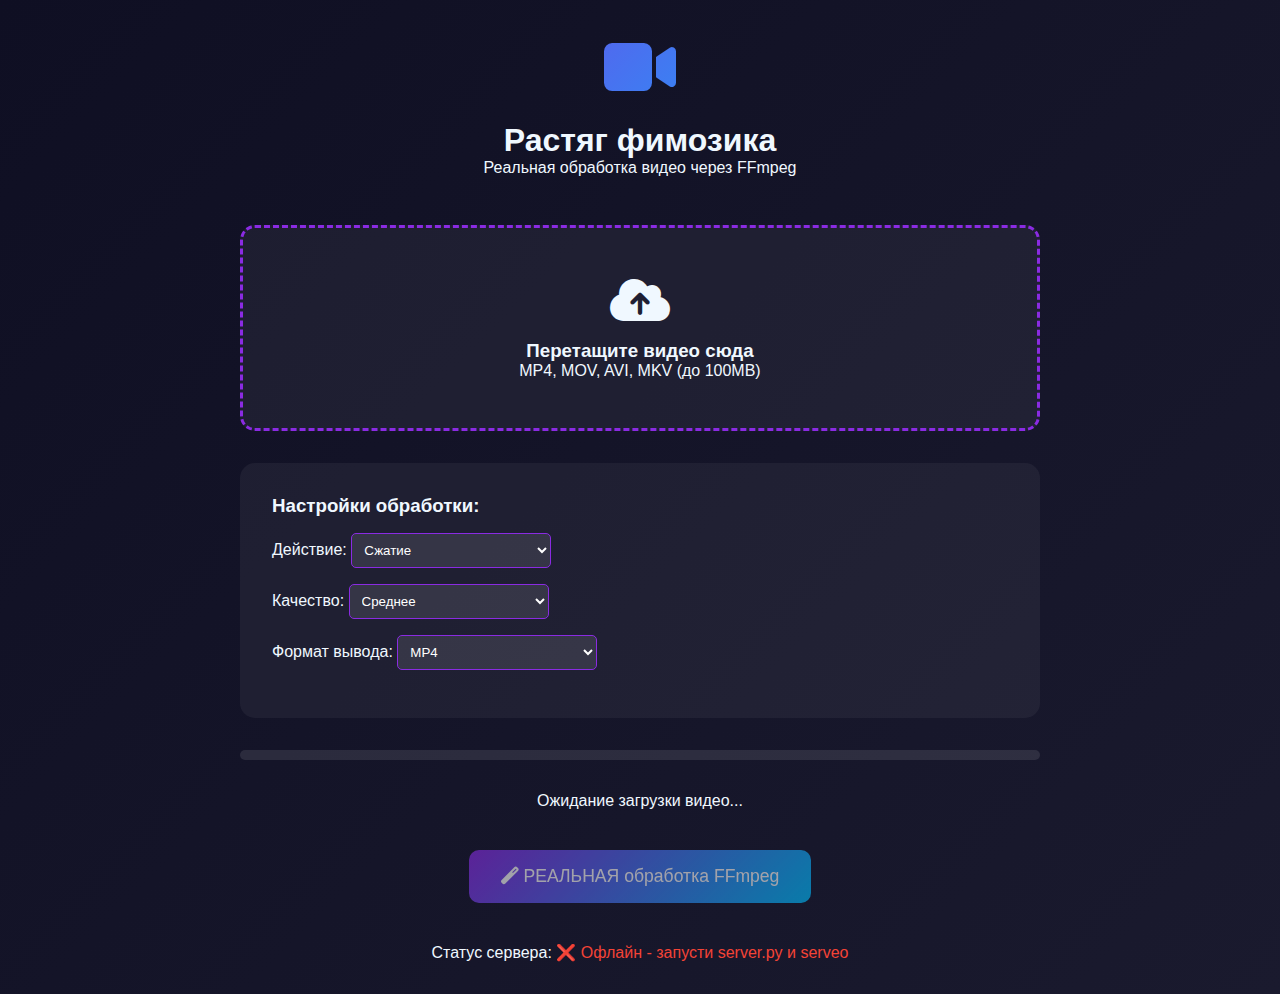
<file: editor/index.html>
<!DOCTYPE html>
<html lang="ru">
<head>
    <meta charset="UTF-8">
    <meta name="viewport" content="width=device-width, initial-scale=1.0">
    <title>Растяг фимозика - AI Видеоредактор</title>
    <link rel="stylesheet" href="https://cdnjs.cloudflare.com/ajax/libs/font-awesome/6.4.0/css/all.min.css">
    <style>
        :root {
            --primary: #8A2BE2;
            --secondary: #00BFFF;
            --accent: #FF6B6B;
            --dark: #0F0F23;
            --light: #F0F8FF;
            --success: #4ECDC4;
        }
        
        * {
            margin: 0;
            padding: 0;
            box-sizing: border-box;
            font-family: 'Segoe UI', Tahoma, Geneva, Verdana, sans-serif;
        }
        
        body {
            background: linear-gradient(135deg, var(--dark), #1a1a2e);
            color: var(--light);
            min-height: 100vh;
            padding: 2rem;
        }
        
        .container {
            max-width: 800px;
            margin: 0 auto;
        }
        
        header {
            text-align: center;
            margin-bottom: 3rem;
        }
        
        .logo {
            font-size: 4rem;
            margin-bottom: 1rem;
            background: linear-gradient(135deg, var(--primary), var(--secondary));
            -webkit-background-clip: text;
            background-clip: text;
            color: transparent;
        }
        
        .upload-area {
            border: 3px dashed var(--primary);
            border-radius: 15px;
            padding: 3rem;
            text-align: center;
            margin: 2rem 0;
            cursor: pointer;
            background: rgba(255,255,255,0.05);
            transition: all 0.3s ease;
        }
        
        .upload-area:hover {
            background: rgba(138, 43, 226, 0.1);
        }
        
        .btn {
            background: linear-gradient(135deg, var(--primary), var(--secondary));
            color: white;
            border: none;
            padding: 1rem 2rem;
            border-radius: 10px;
            font-size: 1.1rem;
            cursor: pointer;
            margin: 0.5rem;
            transition: all 0.3s ease;
        }
        
        .btn:hover {
            transform: translateY(-2px);
        }
        
        .btn:disabled {
            opacity: 0.6;
            cursor: not-allowed;
        }
        
        .progress-bar {
            width: 100%;
            height: 10px;
            background: rgba(255,255,255,0.1);
            border-radius: 5px;
            margin: 1rem 0;
            overflow: hidden;
        }
        
        .progress {
            height: 100%;
            background: linear-gradient(135deg, var(--primary), var(--secondary));
            width: 0%;
            transition: width 0.3s ease;
        }
        
        .status {
            padding: 1rem;
            border-radius: 10px;
            margin: 1rem 0;
            text-align: center;
        }
        
        .status.success {
            background: rgba(76, 175, 80, 0.2);
            border: 1px solid var(--success);
        }
        
        .status.error {
            background: rgba(244, 67, 54, 0.2);
            border: 1px solid var(--accent);
        }
        
        .options {
            background: rgba(255,255,255,0.05);
            padding: 2rem;
            border-radius: 15px;
            margin: 2rem 0;
        }
        
        .option-group {
            margin: 1rem 0;
        }
        
        select {
            background: rgba(255,255,255,0.1);
            color: white;
            border: 1px solid var(--primary);
            padding: 0.5rem;
            border-radius: 5px;
            width: 200px;
        }
    </style>
</head>
<body>
    <div class="container">
        <header>
            <div class="logo">
                <i class="fas fa-video"></i>
            </div>
            <h1>Растяг фимозика</h1>
            <p>Реальная обработка видео через FFmpeg</p>
        </header>

        <div class="upload-area" id="uploadArea">
            <i class="fas fa-cloud-upload-alt" style="font-size: 3rem; margin-bottom: 1rem;"></i>
            <h3>Перетащите видео сюда</h3>
            <p>MP4, MOV, AVI, MKV (до 100MB)</p>
            <input type="file" id="fileInput" accept="video/*" style="display: none;">
        </div>

        <div id="fileInfo" style="display: none;">
            <h4>Загруженный файл:</h4>
            <p>Имя: <span id="fileName"></span></p>
            <p>Размер: <span id="fileSize"></span></p>
        </div>

        <div class="options">
            <h3>Настройки обработки:</h3>
            
            <div class="option-group">
                <label>Действие:</label>
                <select id="actionSelect">
                    <option value="compress">Сжатие</option>
                    <option value="resize">Изменение размера</option>
                    <option value="format">Конвертация формата</option>
                </select>
            </div>
            
            <div class="option-group">
                <label>Качество:</label>
                <select id="qualitySelect">
                    <option value="high">Высокое</option>
                    <option value="medium" selected>Среднее</option>
                    <option value="low">Низкое</option>
                </select>
            </div>
            
            <div class="option-group">
                <label>Формат вывода:</label>
                <select id="formatSelect">
                    <option value="mp4">MP4</option>
                    <option value="webm">WebM</option>
                </select>
            </div>
        </div>

        <div class="progress-bar">
            <div class="progress" id="progressBar"></div>
        </div>

        <div class="status" id="statusMessage">
            Ожидание загрузки видео...
        </div>

        <div style="text-align: center;">
            <button class="btn" id="processBtn" disabled>
                <i class="fas fa-magic"></i> РЕАЛЬНАЯ обработка FFmpeg
            </button>
        </div>

        <div id="serverStatus" style="text-align: center; margin-top: 2rem;">
            <p>Статус сервера: <span id="serverStatusText">Проверка...</span></p>
        </div>
    </div>

    <script>
        // 🔧 НАСТРОЙКА СЕРВЕРА - ЗАМЕНИ НА СВОЙ URL
        const SERVER_URL = 'https://aafe18d5924a2434487a67a22017480c.serveo.net';
        
        // Элементы DOM
        const uploadArea = document.getElementById('uploadArea');
        const fileInput = document.getElementById('fileInput');
        const fileInfo = document.getElementById('fileInfo');
        const fileName = document.getElementById('fileName');
        const fileSize = document.getElementById('fileSize');
        const processBtn = document.getElementById('processBtn');
        const progressBar = document.getElementById('progressBar');
        const statusMessage = document.getElementById('statusMessage');
        const serverStatusText = document.getElementById('serverStatusText');

        let currentFile = null;

        // Проверка сервера
        async function checkServer() {
            try {
                const response = await fetch(`${SERVER_URL}/status`);
                if (response.ok) {
                    serverStatusText.textContent = '✅ Онлайн';
                    serverStatusText.style.color = '#4CAF50';
                } else {
                    throw new Error('Server not responding');
                }
            } catch (error) {
                serverStatusText.textContent = '❌ Офлайн - запусти server.py и serveo';
                serverStatusText.style.color = '#f44336';
            }
        }

        // Обработчики событий
        uploadArea.addEventListener('click', () => fileInput.click());
        
        fileInput.addEventListener('change', (e) => {
            if (e.target.files.length) {
                handleFile(e.target.files[0]);
            }
        });

        uploadArea.addEventListener('dragover', (e) => {
            e.preventDefault();
            uploadArea.style.background = 'rgba(138, 43, 226, 0.2)';
        });

        uploadArea.addEventListener('dragleave', () => {
            uploadArea.style.background = 'rgba(255,255,255,0.05)';
        });

        uploadArea.addEventListener('drop', (e) => {
            e.preventDefault();
            uploadArea.style.background = 'rgba(255,255,255,0.05)';
            if (e.dataTransfer.files.length) {
                handleFile(e.dataTransfer.files[0]);
            }
        });

        processBtn.addEventListener('click', processVideo);

        // Функции
        function handleFile(file) {
            if (!file.type.startsWith('video/')) {
                alert('Пожалуйста, выберите видео файл');
                return;
            }

            if (file.size > 100 * 1024 * 1024) {
                alert('Файл слишком большой. Максимальный размер: 100MB');
                return;
            }

            currentFile = file;
            
            fileName.textContent = file.name;
            fileSize.textContent = (file.size / (1024 * 1024)).toFixed(2) + ' MB';
            fileInfo.style.display = 'block';

            statusMessage.textContent = '✅ Видео загружено. Можно обрабатывать!';
            statusMessage.className = 'status success';
            processBtn.disabled = false;
        }

        async function processVideo() {
            if (!currentFile) {
                alert('Сначала загрузите видео');
                return;
            }

            processBtn.disabled = true;
            processBtn.innerHTML = '<i class="fas fa-spinner fa-spin"></i> Обработка...';
            statusMessage.textContent = '🔄 Отправка на сервер...';
            statusMessage.className = 'status';
            progressBar.style.width = '20%';

            try {
                const formData = new FormData();
                formData.append('video', currentFile);
                formData.append('format', document.getElementById('formatSelect').value);
                formData.append('quality', document.getElementById('qualitySelect').value);
                formData.append('action', document.getElementById('actionSelect').value);

                progressBar.style.width = '40%';
                statusMessage.textContent = '⚙️ Обработка на сервере...';

                const response = await fetch(`${SERVER_URL}/process`, {
                    method: 'POST',
                    body: formData
                });

                progressBar.style.width = '80%';

                if (response.ok) {
                    const blob = await response.blob();
                    const url = URL.createObjectURL(blob);
                    
                    // Авто-скачивание
                    const a = document.createElement('a');
                    a.href = url;
                    a.download = 'processed_' + currentFile.name;
                    document.body.appendChild(a);
                    a.click();
                    document.body.removeChild(a);
                    
                    progressBar.style.width = '100%';
                    statusMessage.textContent = '✅ Видео обработано и скачано!';
                    statusMessage.className = 'status success';
                    
                } else {
                    const error = await response.json();
                    throw new Error(error.error || 'Server error');
                }

            } catch (error) {
                console.error('Error:', error);
                statusMessage.textContent = '❌ Ошибка: ' + error.message;
                statusMessage.className = 'status error';
            } finally {
                processBtn.disabled = false;
                processBtn.innerHTML = '<i class="fas fa-magic"></i> РЕАЛЬНАЯ обработка FFmpeg';
            }
        }

        // Инициализация
        window.addEventListener('load', () => {
            checkServer();
            setInterval(checkServer, 30000); // Проверка каждые 30 секунд
        });
    </script>
</body>
</html>
</file>
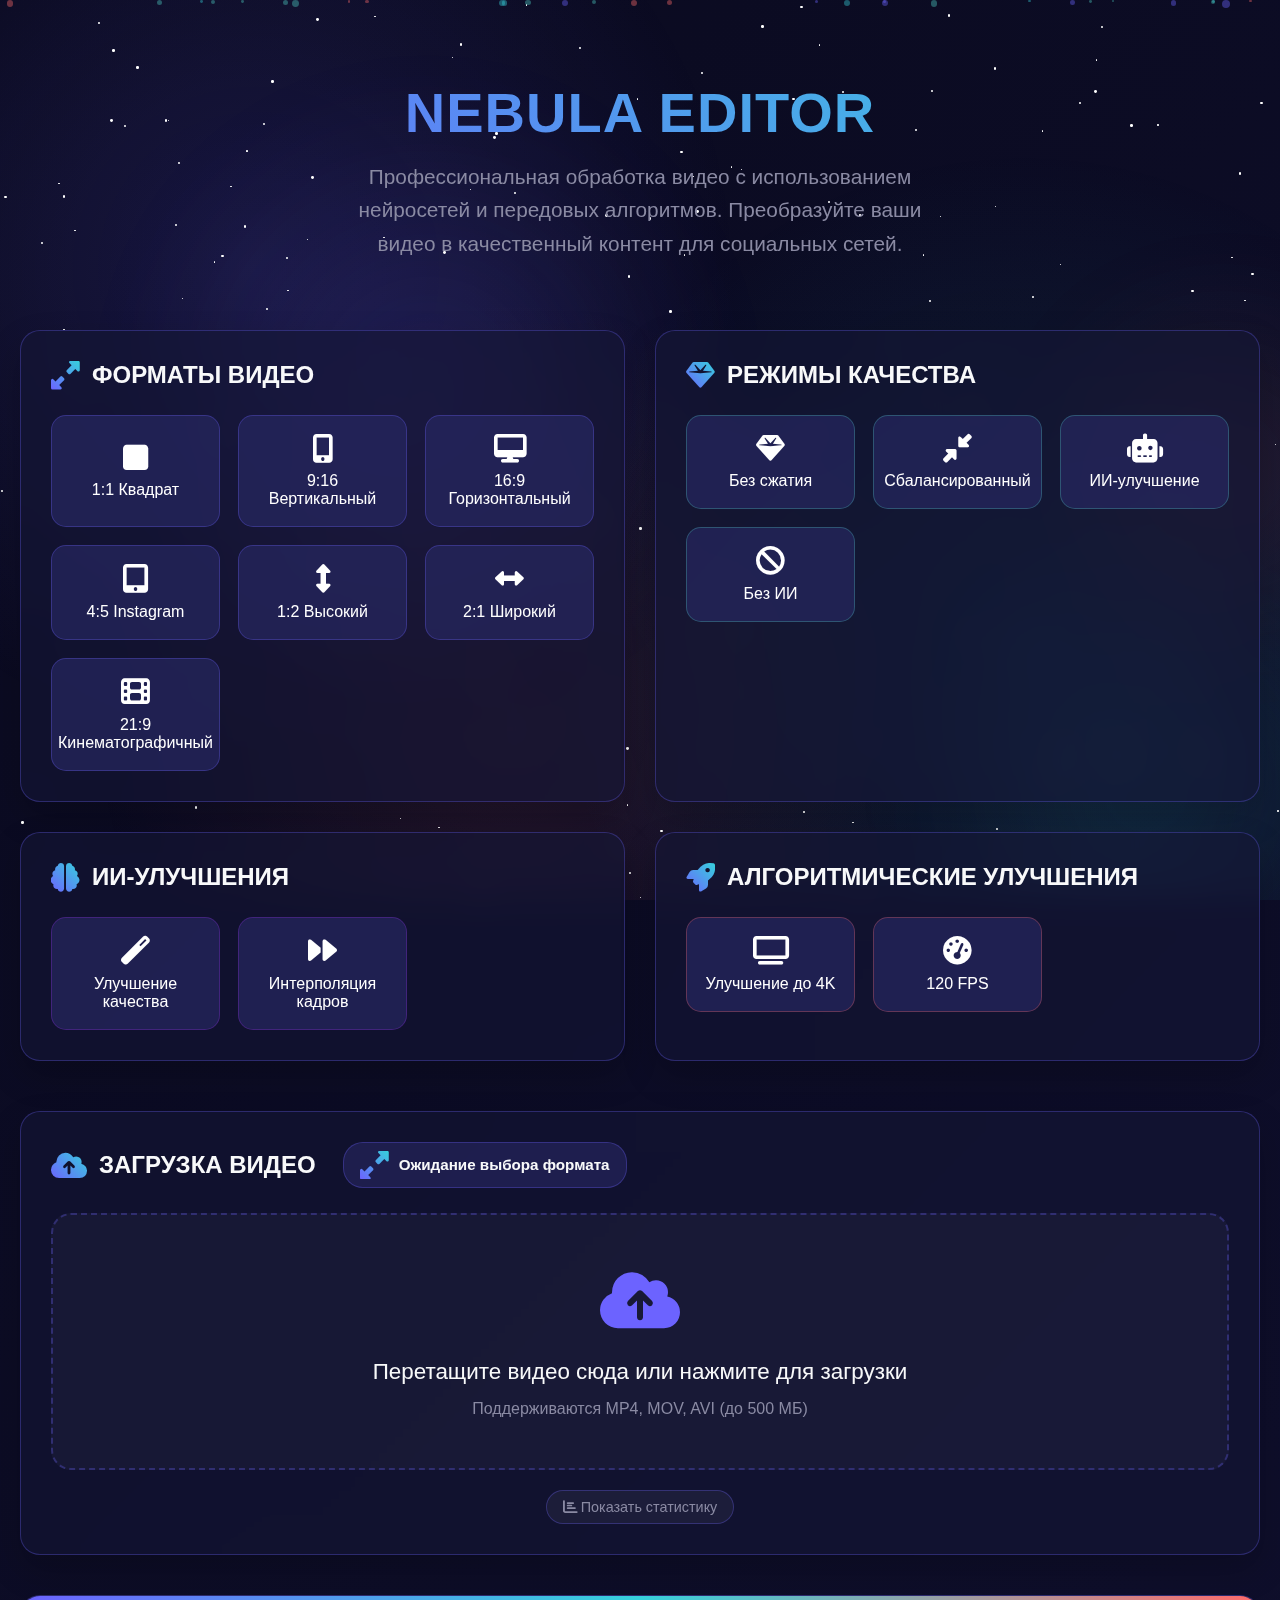
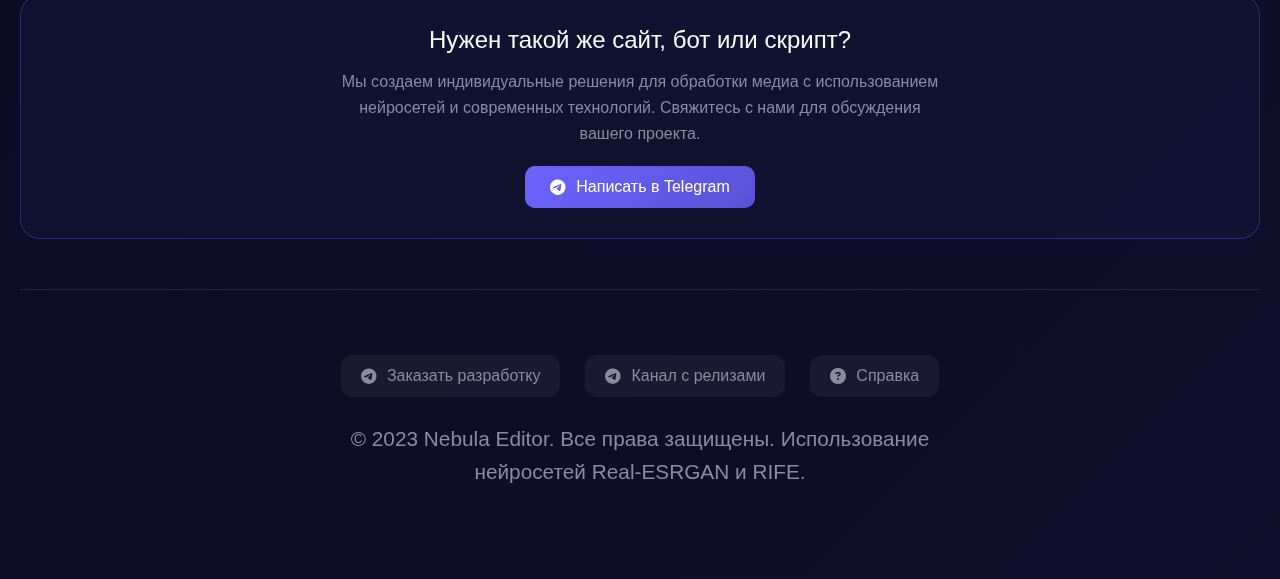
<file: editor/deepseek_html_20251029_7426df.html>
<!DOCTYPE html>
<html lang="ru">
<head>
    <meta charset="UTF-8">
    <meta name="viewport" content="width=device-width, initial-scale=1.0">
    <title>Nebula Editor | Космический видеоредактор</title>
    <link rel="stylesheet" href="https://cdnjs.cloudflare.com/ajax/libs/font-awesome/6.4.0/css/all.min.css">
    <style>
        * {
            margin: 0;
            padding: 0;
            box-sizing: border-box;
            font-family: 'Segoe UI', Tahoma, Geneva, Verdana, sans-serif;
        }

        :root {
            --primary: #6C63FF;
            --primary-dark: #5A52D5;
            --secondary: #36D1DC;
            --accent: #FF6B6B;
            --dark: #0F0F2D;
            --darker: #0A0A1F;
            --light: #F8F9FA;
            --gray: #8A8AA3;
            --success: #4ECDC4;
            --warning: #FFD166;
            --card-bg: rgba(20, 22, 53, 0.6);
            --card-border: rgba(108, 99, 255, 0.3);
            --btn-bg: rgba(108, 99, 255, 0.15);
        }

        body {
            background: linear-gradient(135deg, var(--darker) 0%, var(--dark) 100%);
            color: var(--light);
            min-height: 100vh;
            overflow-x: hidden;
        }

        .nebula-bg {
            position: fixed;
            top: 0;
            left: 0;
            width: 100%;
            height: 100%;
            z-index: -3;
            background: 
                radial-gradient(circle at 20% 30%, rgba(108, 99, 255, 0.15) 0%, transparent 40%),
                radial-gradient(circle at 80% 70%, rgba(54, 209, 220, 0.1) 0%, transparent 40%),
                radial-gradient(circle at 40% 80%, rgba(255, 107, 107, 0.1) 0%, transparent 40%);
        }

        .animated-bg {
            position: fixed;
            top: 0;
            left: 0;
            width: 100%;
            height: 100%;
            z-index: -2;
            overflow: hidden;
        }

        .nebula-1, .nebula-2, .nebula-3 {
            position: absolute;
            border-radius: 50%;
            filter: blur(60px);
            opacity: 0.4;
        }

        .nebula-1 {
            width: 600px;
            height: 600px;
            background: radial-gradient(circle, rgba(108, 99, 255, 0.4) 0%, transparent 70%);
            top: 10%;
            left: 10%;
            animation: float-1 25s infinite ease-in-out;
        }

        .nebula-2 {
            width: 500px;
            height: 500px;
            background: radial-gradient(circle, rgba(54, 209, 220, 0.3) 0%, transparent 70%);
            top: 60%;
            left: 70%;
            animation: float-2 30s infinite ease-in-out;
        }

        .nebula-3 {
            width: 400px;
            height: 400px;
            background: radial-gradient(circle, rgba(255, 107, 107, 0.3) 0%, transparent 70%);
            top: 30%;
            left: 80%;
            animation: float-3 20s infinite ease-in-out;
        }

        @keyframes float-1 {
            0%, 100% { transform: translate(0, 0) scale(1); }
            25% { transform: translate(50px, -30px) scale(1.05); }
            50% { transform: translate(-20px, 40px) scale(0.95); }
            75% { transform: translate(-40px, -20px) scale(1.02); }
        }

        @keyframes float-2 {
            0%, 100% { transform: translate(0, 0) scale(1); }
            33% { transform: translate(-60px, 20px) scale(1.1); }
            66% { transform: translate(30px, -40px) scale(0.9); }
        }

        @keyframes float-3 {
            0%, 100% { transform: translate(0, 0) scale(1); }
            50% { transform: translate(-30px, 50px) scale(1.07); }
        }

        .stars {
            position: fixed;
            top: 0;
            left: 0;
            width: 100%;
            height: 100%;
            z-index: -1;
        }

        .star {
            position: absolute;
            background-color: white;
            border-radius: 50%;
            animation: twinkle 5s infinite;
        }

        @keyframes twinkle {
            0%, 100% { opacity: 0.3; transform: scale(1); }
            50% { opacity: 1; transform: scale(1.1); }
        }

        .container {
            max-width: 1400px;
            margin: 0 auto;
            padding: 20px;
        }

        header {
            text-align: center;
            padding: 60px 0 40px;
            position: relative;
        }

        .logo {
            font-size: 3.5rem;
            font-weight: 800;
            background: linear-gradient(45deg, var(--primary), var(--secondary));
            -webkit-background-clip: text;
            -webkit-text-fill-color: transparent;
            margin-bottom: 15px;
            letter-spacing: 1px;
            animation: float 6s ease-in-out infinite;
        }

        @keyframes float {
            0%, 100% { transform: translateY(0); }
            50% { transform: translateY(-10px); }
        }

        .tagline {
            font-size: 1.3rem;
            color: var(--gray);
            margin-bottom: 30px;
            max-width: 600px;
            margin-left: auto;
            margin-right: auto;
            line-height: 1.6;
        }

        .main-content {
            display: grid;
            grid-template-columns: 1fr 1fr;
            gap: 30px;
            margin-bottom: 50px;
        }

        @media (max-width: 1100px) {
            .main-content {
                grid-template-columns: 1fr;
            }
        }

        .panel {
            background: var(--card-bg);
            border-radius: 20px;
            padding: 30px;
            box-shadow: 0 15px 35px rgba(0, 0, 0, 0.2);
            backdrop-filter: blur(15px);
            border: 1px solid var(--card-border);
            transition: all 0.4s cubic-bezier(0.175, 0.885, 0.32, 1.275);
            position: relative;
            overflow: hidden;
        }

        .panel::before {
            content: '';
            position: absolute;
            top: 0;
            left: 0;
            right: 0;
            height: 3px;
            background: linear-gradient(90deg, var(--primary), var(--secondary));
            transform: scaleX(0);
            transition: transform 0.5s ease;
        }

        .panel:hover::before {
            transform: scaleX(1);
        }

        .panel:hover {
            transform: translateY(-10px);
            box-shadow: 0 20px 40px rgba(0, 0, 0, 0.3);
        }

        .panel-title {
            font-size: 1.5rem;
            margin-bottom: 25px;
            color: var(--light);
            display: flex;
            align-items: center;
            gap: 12px;
            font-weight: 600;
        }

        .panel-title i {
            font-size: 1.8rem;
            background: linear-gradient(45deg, var(--primary), var(--secondary));
            -webkit-background-clip: text;
            -webkit-text-fill-color: transparent;
        }

        .button-grid {
            display: grid;
            grid-template-columns: repeat(auto-fill, minmax(160px, 1fr));
            gap: 18px;
        }

        .btn {
            background: var(--btn-bg);
            color: white;
            border: 1px solid var(--card-border);
            padding: 18px 15px;
            border-radius: 15px;
            font-size: 1rem;
            cursor: pointer;
            transition: all 0.3s ease;
            display: flex;
            flex-direction: column;
            align-items: center;
            justify-content: center;
            gap: 10px;
            text-align: center;
            position: relative;
            overflow: hidden;
            font-weight: 500;
            backdrop-filter: blur(10px);
        }

        .btn::before {
            content: '';
            position: absolute;
            top: 0;
            left: -100%;
            width: 100%;
            height: 100%;
            background: linear-gradient(90deg, transparent, rgba(255, 255, 255, 0.1), transparent);
            transition: left 0.7s;
        }

        .btn:hover::before {
            left: 100%;
        }

        .btn:hover {
            transform: translateY(-5px);
            border-color: var(--primary);
            box-shadow: 0 10px 25px rgba(108, 99, 255, 0.2);
            background: rgba(108, 99, 255, 0.25);
        }

        .btn:active {
            transform: translateY(-2px);
        }

        .btn i {
            font-size: 1.8rem;
        }

        .btn-quality {
            border-color: rgba(78, 205, 196, 0.3);
        }

        .btn-quality:hover {
            border-color: var(--success);
            box-shadow: 0 10px 25px rgba(78, 205, 196, 0.2);
            background: rgba(78, 205, 196, 0.15);
        }

        .btn-ai {
            border-color: rgba(142, 45, 226, 0.3);
        }

        .btn-ai:hover {
            border-color: #8E2DE2;
            box-shadow: 0 10px 25px rgba(142, 45, 226, 0.2);
            background: rgba(142, 45, 226, 0.15);
        }

        .btn-algorithm {
            border-color: rgba(255, 107, 107, 0.3);
        }

        .btn-algorithm:hover {
            border-color: var(--accent);
            box-shadow: 0 10px 25px rgba(255, 107, 107, 0.2);
            background: rgba(255, 107, 107, 0.15);
        }

        .upload-area {
            border: 2px dashed var(--card-border);
            border-radius: 20px;
            padding: 50px 30px;
            text-align: center;
            cursor: pointer;
            transition: all 0.4s ease;
            margin-top: 20px;
            position: relative;
            background: rgba(255, 255, 255, 0.03);
        }

        .upload-area:hover {
            border-color: var(--primary);
            background: rgba(108, 99, 255, 0.05);
            transform: translateY(-5px);
        }

        .upload-icon {
            font-size: 4rem;
            margin-bottom: 20px;
            color: var(--primary);
            animation: pulse 2s infinite;
        }

        @keyframes pulse {
            0%, 100% { transform: scale(1); }
            50% { transform: scale(1.1); }
        }

        .upload-text {
            font-size: 1.4rem;
            margin-bottom: 15px;
            font-weight: 500;
        }

        .upload-hint {
            color: var(--gray);
            font-size: 1rem;
        }

        #fileInput {
            display: none;
        }

        .processing {
            display: none;
            text-align: center;
            padding: 50px 30px;
            border-radius: 20px;
            background: var(--card-bg);
            margin-top: 20px;
        }

        .spinner {
            width: 80px;
            height: 80px;
            border: 5px solid rgba(108, 99, 255, 0.3);
            border-top: 5px solid var(--primary);
            border-radius: 50%;
            animation: spin 1.5s linear infinite;
            margin: 0 auto 25px;
        }

        @keyframes spin {
            0% { transform: rotate(0deg); }
            100% { transform: rotate(360deg); }
        }

        .result {
            display: none;
            text-align: center;
            padding: 50px 30px;
            border-radius: 20px;
            background: var(--card-bg);
            margin-top: 20px;
            animation: fadeIn 0.8s ease;
        }

        @keyframes fadeIn {
            from { opacity: 0; transform: translateY(20px); }
            to { opacity: 1; transform: translateY(0); }
        }

        .result-success {
            color: var(--success);
            font-size: 1.8rem;
            margin-bottom: 20px;
            display: flex;
            align-items: center;
            justify-content: center;
            gap: 15px;
        }

        .download-btn {
            background: linear-gradient(135deg, var(--success) 0%, #36B1A8 100%);
            color: white;
            border: none;
            padding: 15px 30px;
            border-radius: 12px;
            font-size: 1.1rem;
            cursor: pointer;
            transition: all 0.3s ease;
            display: inline-flex;
            align-items: center;
            gap: 12px;
            margin-top: 20px;
            font-weight: 500;
            box-shadow: 0 5px 15px rgba(78, 205, 196, 0.3);
        }

        .download-btn:hover {
            transform: translateY(-5px);
            box-shadow: 0 10px 25px rgba(78, 205, 196, 0.4);
        }

        footer {
            text-align: center;
            padding: 40px 0;
            border-top: 1px solid rgba(255, 255, 255, 0.1);
            margin-top: 50px;
        }

        .social-links {
            display: flex;
            justify-content: center;
            gap: 25px;
            margin: 25px 0;
            flex-wrap: wrap;
        }

        .social-link {
            display: flex;
            align-items: center;
            gap: 10px;
            color: var(--gray);
            text-decoration: none;
            transition: all 0.3s ease;
            padding: 12px 20px;
            border-radius: 12px;
            background: rgba(255, 255, 255, 0.05);
        }

        .social-link:hover {
            color: var(--primary);
            background: rgba(108, 99, 255, 0.1);
            transform: translateY(-3px);
        }

        .ad-container {
            background: var(--card-bg);
            border-radius: 20px;
            padding: 30px;
            margin: 40px 0;
            text-align: center;
            border: 1px solid var(--card-border);
            position: relative;
            overflow: hidden;
        }

        .ad-container::before {
            content: '';
            position: absolute;
            top: 0;
            left: 0;
            width: 100%;
            height: 4px;
            background: linear-gradient(90deg, var(--primary), var(--secondary), var(--accent));
        }

        .ad-title {
            font-size: 1.5rem;
            margin-bottom: 15px;
            color: var(--light);
        }

        .ad-text {
            color: var(--gray);
            margin-bottom: 20px;
            line-height: 1.6;
            max-width: 600px;
            margin-left: auto;
            margin-right: auto;
        }

        .ad-btn {
            background: linear-gradient(135deg, var(--primary) 0%, var(--primary-dark) 100%);
            color: white;
            border: none;
            padding: 12px 25px;
            border-radius: 10px;
            font-size: 1rem;
            cursor: pointer;
            transition: all 0.3s ease;
            display: inline-flex;
            align-items: center;
            gap: 10px;
            text-decoration: none;
            font-weight: 500;
        }

        .ad-btn:hover {
            transform: translateY(-3px);
            box-shadow: 0 8px 20px rgba(108, 99, 255, 0.4);
        }

        .notification {
            position: fixed;
            top: 30px;
            right: 30px;
            padding: 20px 25px;
            border-radius: 15px;
            background: var(--card-bg);
            border-left: 5px solid var(--primary);
            box-shadow: 0 10px 30px rgba(0, 0, 0, 0.3);
            transform: translateX(150%);
            transition: transform 0.4s cubic-bezier(0.68, -0.55, 0.27, 1.55);
            z-index: 1000;
            max-width: 350px;
            backdrop-filter: blur(10px);
        }

        .notification.show {
            transform: translateX(0);
        }

        .notification-success {
            border-left-color: var(--success);
        }

        .notification-error {
            border-left-color: var(--accent);
        }

        .mode-indicator {
            display: inline-flex;
            align-items: center;
            gap: 10px;
            padding: 8px 16px;
            border-radius: 20px;
            background: rgba(108, 99, 255, 0.15);
            font-size: 0.95rem;
            margin-left: 15px;
            border: 1px solid var(--card-border);
        }

        .floating-particles {
            position: fixed;
            top: 0;
            left: 0;
            width: 100%;
            height: 100%;
            pointer-events: none;
            z-index: -1;
        }

        .particle {
            position: absolute;
            background: rgba(108, 99, 255, 0.3);
            border-radius: 50%;
            animation: float-particle 15s infinite linear;
        }

        @keyframes float-particle {
            0% { transform: translateY(100vh) rotate(0deg); opacity: 0; }
            10% { opacity: 0.7; }
            90% { opacity: 0.7; }
            100% { transform: translateY(-100px) rotate(360deg); opacity: 0; }
        }

        .btn-active {
            box-shadow: 0 0 0 2px rgba(108, 99, 255, 0.5) !important;
            transform: translateY(-5px);
            background: rgba(108, 99, 255, 0.25) !important;
        }

        .stats-panel {
            grid-column: 1 / -1;
            margin-top: 20px;
            display: none;
        }

        .stats-content {
            display: flex;
            justify-content: space-between;
            flex-wrap: wrap;
            gap: 25px;
        }

        .stats-item {
            display: flex;
            flex-direction: column;
            align-items: center;
            flex: 1;
            min-width: 170px;
            padding: 20px;
            background: rgba(255, 255, 255, 0.05);
            border-radius: 15px;
            transition: transform 0.3s ease;
        }

        .stats-item:hover {
            transform: translateY(-5px);
            background: rgba(255, 255, 255, 0.08);
        }

        .stats-value {
            font-size: 2.5rem;
            font-weight: 700;
            margin-bottom: 8px;
            background: linear-gradient(45deg, var(--primary), var(--secondary));
            -webkit-background-clip: text;
            -webkit-text-fill-color: transparent;
        }

        .stats-label {
            font-size: 0.95rem;
            color: var(--gray);
            text-align: center;
        }

        .toggle-stats {
            background: rgba(255, 255, 255, 0.05);
            border: 1px solid var(--card-border);
            color: var(--gray);
            padding: 8px 16px;
            border-radius: 20px;
            cursor: pointer;
            transition: all 0.3s ease;
            margin-top: 20px;
            font-size: 0.9rem;
        }

        .toggle-stats:hover {
            background: rgba(108, 99, 255, 0.1);
            color: var(--light);
        }

        .server-status {
            display: inline-flex;
            align-items: center;
            gap: 8px;
            padding: 6px 12px;
            border-radius: 15px;
            background: rgba(78, 205, 196, 0.15);
            font-size: 0.85rem;
            margin-left: 10px;
            border: 1px solid rgba(78, 205, 196, 0.3);
        }

        .server-status.offline {
            background: rgba(255, 107, 107, 0.15);
            border-color: rgba(255, 107, 107, 0.3);
        }
    </style>
</head>
<body>
    <div class="nebula-bg"></div>
    <div class="animated-bg">
        <div class="nebula-1"></div>
        <div class="nebula-2"></div>
        <div class="nebula-3"></div>
    </div>
    <div class="stars" id="stars"></div>
    <div class="floating-particles" id="particles"></div>

    <div class="container">
        <header>
            <div class="logo">NEBULA EDITOR</div>
            <div class="tagline">Профессиональная обработка видео с использованием нейросетей и передовых алгоритмов. Преобразуйте ваши видео в качественный контент для социальных сетей.</div>
        </header>

        <div class="main-content">
            <div class="panel">
                <div class="panel-title">
                    <i class="fas fa-expand-alt"></i>
                    ФОРМАТЫ ВИДЕО
                </div>
                <div class="button-grid">
                    <button class="btn" data-command="1x1">
                        <i class="fas fa-square"></i>
                        1:1 Квадрат
                    </button>
                    <button class="btn" data-command="9x16">
                        <i class="fas fa-mobile-alt"></i>
                        9:16 Вертикальный
                    </button>
                    <button class="btn" data-command="16x9">
                        <i class="fas fa-desktop"></i>
                        16:9 Горизонтальный
                    </button>
                    <button class="btn" data-command="4x5">
                        <i class="fas fa-tablet-alt"></i>
                        4:5 Instagram
                    </button>
                    <button class="btn" data-command="1x2">
                        <i class="fas fa-arrows-alt-v"></i>
                        1:2 Высокий
                    </button>
                    <button class="btn" data-command="2x1">
                        <i class="fas fa-arrows-alt-h"></i>
                        2:1 Широкий
                    </button>
                    <button class="btn" data-command="21x9">
                        <i class="fas fa-film"></i>
                        21:9 Кинематографичный
                    </button>
                </div>
            </div>

            <div class="panel">
                <div class="panel-title">
                    <i class="fas fa-gem"></i>
                    РЕЖИМЫ КАЧЕСТВА
                </div>
                <div class="button-grid">
                    <button class="btn btn-quality" data-command="quality_lossless">
                        <i class="fas fa-gem"></i>
                        Без сжатия
                    </button>
                    <button class="btn btn-quality" data-command="quality_compressed">
                        <i class="fas fa-compress-alt"></i>
                        Сбалансированный
                    </button>
                    <button class="btn btn-quality" data-command="quality_ai">
                        <i class="fas fa-robot"></i>
                        ИИ-улучшение
                    </button>
                    <button class="btn btn-quality" data-command="quality_no_ai">
                        <i class="fas fa-ban"></i>
                        Без ИИ
                    </button>
                </div>
            </div>

            <div class="panel">
                <div class="panel-title">
                    <i class="fas fa-brain"></i>
                    ИИ-УЛУЧШЕНИЯ
                </div>
                <div class="button-grid">
                    <button class="btn btn-ai" data-command="ai_enhance">
                        <i class="fas fa-magic"></i>
                        Улучшение качества
                    </button>
                    <button class="btn btn-ai" data-command="ai_interpolate">
                        <i class="fas fa-forward"></i>
                        Интерполяция кадров
                    </button>
                </div>
            </div>

            <div class="panel">
                <div class="panel-title">
                    <i class="fas fa-rocket"></i>
                    АЛГОРИТМИЧЕСКИЕ УЛУЧШЕНИЯ
                </div>
                <div class="button-grid">
                    <button class="btn btn-algorithm" data-command="enhance_4k">
                        <i class="fas fa-tv"></i>
                        Улучшение до 4K
                    </button>
                    <button class="btn btn-algorithm" data-command="interpolate_120fps">
                        <i class="fas fa-tachometer-alt"></i>
                        120 FPS
                    </button>
                </div>
            </div>

            <div class="panel stats-panel" id="statsPanel">
                <div class="panel-title">
                    <i class="fas fa-chart-bar"></i>
                    СТАТИСТИКА СИСТЕМЫ
                    <span class="server-status" id="serverStatus">
                        <i class="fas fa-circle"></i> Сервер онлайн
                    </span>
                </div>
                <div class="stats-content">
                    <div class="stats-item">
                        <div class="stats-value" id="active-users">0</div>
                        <div class="stats-label">Активных сессий</div>
                    </div>
                    <div class="stats-item">
                        <div class="stats-value" id="processed-videos">0</div>
                        <div class="stats-label">Обработано видео</div>
                    </div>
                    <div class="stats-item">
                        <div class="stats-value" id="ai-enhanced">0</div>
                        <div class="stats-label">ИИ-улучшений</div>
                    </div>
                    <div class="stats-item">
                        <div class="stats-value" id="lossless-processed">0</div>
                        <div class="stats-label">Без сжатия</div>
                    </div>
                </div>
            </div>
        </div>

        <div class="panel">
            <div class="panel-title">
                <i class="fas fa-cloud-upload-alt"></i>
                ЗАГРУЗКА ВИДЕО
                <span class="mode-indicator" id="current-mode">
                    <i class="fas fa-expand-alt"></i> Ожидание выбора формата
                </span>
            </div>
            
            <div class="upload-area" id="uploadArea">
                <div class="upload-icon">
                    <i class="fas fa-cloud-upload-alt"></i>
                </div>
                <div class="upload-text">Перетащите видео сюда или нажмите для загрузки</div>
                <div class="upload-hint">Поддерживаются MP4, MOV, AVI (до 500 МБ)</div>
                <input type="file" id="fileInput" accept="video/*">
            </div>

            <div class="processing" id="processing">
                <div class="spinner"></div>
                <div class="upload-text">Обработка видео...</div>
                <div class="upload-hint" id="processing-details">Это может занять несколько минут</div>
            </div>

            <div class="result" id="result">
                <div class="result-success">
                    <i class="fas fa-check-circle"></i> Обработка завершена!
                </div>
                <div class="upload-text" id="result-details">Видео успешно обработано</div>
                <button class="download-btn" id="downloadBtn">
                    <i class="fas fa-download"></i> Скачать результат
                </button>
            </div>

            <div style="text-align: center;">
                <button class="toggle-stats" id="toggleStats">
                    <i class="fas fa-chart-bar"></i> Показать статистику
                </button>
            </div>
        </div>

        <div class="ad-container">
            <div class="ad-title">Нужен такой же сайт, бот или скрипт?</div>
            <div class="ad-text">Мы создаем индивидуальные решения для обработки медиа с использованием нейросетей и современных технологий. Свяжитесь с нами для обсуждения вашего проекта.</div>
            <a href="https://t.me/glitch_qzq" target="_blank" class="ad-btn">
                <i class="fab fa-telegram"></i> Написать в Telegram
            </a>
        </div>

        <footer>
            <div class="social-links">
                <a href="https://t.me/glitch_qzq" target="_blank" class="social-link">
                    <i class="fab fa-telegram"></i> Заказать разработку
                </a>
                <a href="https://t.me/Script_Releases" target="_blank" class="social-link">
                    <i class="fab fa-telegram"></i> Канал с релизами
                </a>
                <a href="#" class="social-link">
                    <i class="fas fa-question-circle"></i> Справка
                </a>
            </div>
            <div class="tagline">© 2023 Nebula Editor. Все права защищены. Использование нейросетей Real-ESRGAN и RIFE.</div>
        </footer>
    </div>

    <div class="notification" id="notification">
        <div id="notification-text">Сообщение</div>
    </div>

    <script>
        // Конфигурация сервера
        const SERVER_URL = 'http://localhost:8080'; // URL вашего сервера
        
        // Создание звездного фона
        function createStars() {
            const starsContainer = document.getElementById('stars');
            const starsCount = 200;
            
            for (let i = 0; i < starsCount; i++) {
                const star = document.createElement('div');
                star.classList.add('star');
                
                // Случайный размер и позиция
                const size = Math.random() * 2 + 1;
                star.style.width = `${size}px`;
                star.style.height = `${size}px`;
                star.style.left = `${Math.random() * 100}%`;
                star.style.top = `${Math.random() * 100}%`;
                
                // Случайная задержка анимации
                star.style.animationDelay = `${Math.random() * 5}s`;
                star.style.animationDuration = `${3 + Math.random() * 7}s`;
                
                starsContainer.appendChild(star);
            }
        }

        // Создание плавающих частиц
        function createParticles() {
            const particlesContainer = document.getElementById('particles');
            const particlesCount = 30;
            
            for (let i = 0; i < particlesCount; i++) {
                const particle = document.createElement('div');
                particle.classList.add('particle');
                
                // Случайный размер и позиция
                const size = Math.random() * 6 + 2;
                particle.style.width = `${size}px`;
                particle.style.height = `${size}px`;
                particle.style.left = `${Math.random() * 100}%`;
                
                // Случайная задержка и продолжительность анимации
                particle.style.animationDelay = `${Math.random() * 15}s`;
                particle.style.animationDuration = `${10 + Math.random() * 20}s`;
                
                // Случайный цвет
                const colors = [
                    'rgba(108, 99, 255, 0.4)',
                    'rgba(54, 209, 220, 0.4)',
                    'rgba(255, 107, 107, 0.4)',
                    'rgba(78, 205, 196, 0.4)'
                ];
                particle.style.background = colors[Math.floor(Math.random() * colors.length)];
                
                particlesContainer.appendChild(particle);
            }
        }

        // Уведомления
        function showNotification(message, type = 'info') {
            const notification = document.getElementById('notification');
            const notificationText = document.getElementById('notification-text');
            
            notificationText.textContent = message;
            notification.className = 'notification';
            notification.classList.add('show');
            
            if (type === 'success') {
                notification.classList.add('notification-success');
            } else if (type === 'error') {
                notification.classList.add('notification-error');
            }
            
            setTimeout(() => {
                notification.classList.remove('show');
            }, 4000);
        }

        // Проверка статуса сервера
        async function checkServerStatus() {
            try {
                const response = await fetch(`${SERVER_URL}/stats`);
                if (response.ok) {
                    document.getElementById('serverStatus').className = 'server-status';
                    document.getElementById('serverStatus').innerHTML = '<i class="fas fa-circle"></i> Сервер онлайн';
                    return true;
                }
            } catch (error) {
                console.error('Сервер недоступен:', error);
                document.getElementById('serverStatus').className = 'server-status offline';
                document.getElementById('serverStatus').innerHTML = '<i class="fas fa-circle"></i> Сервер офлайн';
                return false;
            }
        }

        // Обновление статистики с сервера
        async function updateStats() {
            try {
                const response = await fetch(`${SERVER_URL}/stats`);
                if (response.ok) {
                    const stats = await response.json();
                    
                    document.getElementById('active-users').textContent = stats.active_users;
                    document.getElementById('processed-videos').textContent = stats.processed_videos.toLocaleString();
                    document.getElementById('ai-enhanced').textContent = stats.ai_enhanced;
                    document.getElementById('lossless-processed').textContent = stats.lossless_processed;
                }
            } catch (error) {
                console.error('Ошибка загрузки статистики:', error);
                // Используем локальные данные если сервер недоступен
                document.getElementById('active-users').textContent = Math.floor(Math.random() * 50) + 120;
                document.getElementById('processed-videos').textContent = (Math.floor(Math.random() * 500) + 2700).toLocaleString();
                document.getElementById('ai-enhanced').textContent = Math.floor(Math.random() * 100) + 850;
                document.getElementById('lossless-processed').textContent = Math.floor(Math.random() * 200) + 1100;
            }
        }

        // Обработка команд
        let currentCommand = null;
        let currentMode = 'Ожидание выбора формата';
        let currentModeIcon = 'fas fa-expand-alt';

        function setCommand(command, modeName, modeIcon) {
            currentCommand = command;
            currentMode = modeName;
            currentModeIcon = modeIcon;
            
            // Убираем активный класс со всех кнопок
            document.querySelectorAll('.btn').forEach(btn => {
                btn.classList.remove('btn-active');
            });
            
            // Добавляем активный класс к выбранной кнопке
            const activeBtn = document.querySelector(`[data-command="${command}"]`);
            if (activeBtn) {
                activeBtn.classList.add('btn-active');
            }
            
            const modeIndicator = document.getElementById('current-mode');
            modeIndicator.innerHTML = `<i class="${modeIcon}"></i> ${modeName}`;
            
            showNotification(`Режим установлен: ${modeName}`, 'success');
        }

        // Обработчики кнопок
        document.querySelectorAll('.btn').forEach(button => {
            button.addEventListener('click', function() {
                const command = this.getAttribute('data-command');
                
                // Обработка команд растяжки
                if (['1x1', '9x16', '16x9', '4x5', '1x2', '2x1', '21x9'].includes(command)) {
                    const formatNames = {
                        '1x1': '1:1 Квадрат (1080x1080)',
                        '9x16': '9:16 Вертикальный (1080x1920)',
                        '16x9': '16:9 Горизонтальный (1920x1080)',
                        '4x5': '4:5 Instagram (1080x1350)',
                        '1x2': '1:2 Высокий (1080x2160)',
                        '2x1': '2:1 Широкий (2160x1080)',
                        '21x9': '21:9 Кинематографичный (2560x1080)'
                    };
                    
                    setCommand(command, formatNames[command], 'fas fa-expand-alt');
                }
                
                // Обработка команд качества
                else if (command === 'quality_lossless') {
                    setCommand(command, 'Без сжатия (максимальное качество)', 'fas fa-gem');
                } else if (command === 'quality_compressed') {
                    setCommand(command, 'Сбалансированный (оптимальное качество/размер)', 'fas fa-compress-alt');
                } else if (command === 'quality_ai') {
                    setCommand(command, 'ИИ-улучшение + растяжка', 'fas fa-robot');
                } else if (command === 'quality_no_ai') {
                    setCommand(command, 'Без ИИ в растяжке', 'fas fa-ban');
                }
                
                // Обработка ИИ-улучшений
                else if (command === 'ai_enhance') {
                    setCommand(command, 'ИИ улучшение качества', 'fas fa-magic');
                } else if (command === 'ai_interpolate') {
                    setCommand(command, 'ИИ интерполяция кадров', 'fas fa-forward');
                }
                
                // Обработка алгоритмических улучшений
                else if (command === 'enhance_4k') {
                    setCommand(command, 'Улучшение до 4K', 'fas fa-tv');
                } else if (command === 'interpolate_120fps') {
                    setCommand(command, 'Интерполяция до 120FPS', 'fas fa-tachometer-alt');
                }
            });
        });

        // Обработка загрузки файлов
        const uploadArea = document.getElementById('uploadArea');
        const fileInput = document.getElementById('fileInput');
        const processing = document.getElementById('processing');
        const result = document.getElementById('result');
        const processingDetails = document.getElementById('processing-details');
        const resultDetails = document.getElementById('result-details');
        const downloadBtn = document.getElementById('downloadBtn');

        uploadArea.addEventListener('click', () => {
            fileInput.click();
        });

        uploadArea.addEventListener('dragover', (e) => {
            e.preventDefault();
            uploadArea.style.borderColor = 'var(--primary)';
            uploadArea.style.background = 'rgba(108, 99, 255, 0.08)';
        });

        uploadArea.addEventListener('dragleave', () => {
            uploadArea.style.borderColor = 'var(--card-border)';
            uploadArea.style.background = 'rgba(255, 255, 255, 0.03)';
        });

        uploadArea.addEventListener('drop', (e) => {
            e.preventDefault();
            uploadArea.style.borderColor = 'var(--card-border)';
            uploadArea.style.background = 'rgba(255, 255, 255, 0.03)';
            
            if (e.dataTransfer.files.length) {
                handleFile(e.dataTransfer.files[0]);
            }
        });

        fileInput.addEventListener('change', (e) => {
            if (e.target.files.length) {
                handleFile(e.target.files[0]);
            }
        });

        async function handleFile(file) {
            if (!currentCommand) {
                showNotification('Сначала выберите режим обработки!', 'error');
                return;
            }

            // Проверка типа файла
            const fileType = file.type;
            if (!fileType.startsWith('video/')) {
                showNotification('Пожалуйста, загрузите видео файл (MP4, MOV, AVI)', 'error');
                return;
            }

            // Проверка размера файла (500 МБ)
            if (file.size > 500 * 1024 * 1024) {
                showNotification('Файл слишком большой. Максимальный размер: 500 МБ', 'error');
                return;
            }

            // Проверяем доступность сервера
            const serverOnline = await checkServerStatus();
            if (!serverOnline) {
                showNotification('Сервер недоступен. Попробуйте позже.', 'error');
                return;
            }

            // Показываем процесс обработки
            uploadArea.style.display = 'none';
            processing.style.display = 'block';
            
            // Устанавливаем детали обработки в зависимости от команды
            let details = 'Обработка видео...';
            let estimatedTime = '1-2 минуты';
            
            if (currentCommand.startsWith('ai_') || currentCommand === 'quality_ai') {
                details = 'ИИ-обработка с помощью нейросетей...';
                estimatedTime = '5-20 минут';
            } else if (currentCommand === 'enhance_4k' || currentCommand === 'interpolate_120fps') {
                details = 'Алгоритмическая обработка...';
                estimatedTime = '3-10 минут';
            }
            
            processingDetails.textContent = `Это займет ${estimatedTime}`;
            
            try {
                // Отправка файла на сервер
                const formData = new FormData();
                formData.append('video', file);
                formData.append('command', currentCommand);
                formData.append('quality_mode', 'lossless'); // По умолчанию
                formData.append('ai_enabled', currentCommand.startsWith('ai_') || currentCommand === 'quality_ai');

                const response = await fetch(`${SERVER_URL}/upload`, {
                    method: 'POST',
                    body: formData
                });

                const resultData = await response.json();

                if (resultData.success) {
                    processing.style.display = 'none';
                    result.style.display = 'block';
                    
                    resultDetails.textContent = resultData.message;
                    
                    // Настраиваем кнопку скачивания
                    downloadBtn.onclick = () => {
                        window.open(`${SERVER_URL}${resultData.download_url}`, '_blank');
                    };
                    
                    // Обновляем статистику
                    updateStats();
                    showNotification('Видео успешно обработано!', 'success');
                } else {
                    throw new Error(resultData.error || 'Ошибка обработки');
                }
            } catch (error) {
                console.error('Ошибка загрузки:', error);
                processing.style.display = 'none';
                uploadArea.style.display = 'block';
                showNotification(`Ошибка: ${error.message}`, 'error');
            }
        }

        // Переключение статистики
        const toggleStats = document.getElementById('toggleStats');
        const statsPanel = document.getElementById('statsPanel');
        let statsVisible = false;

        toggleStats.addEventListener('click', () => {
            statsVisible = !statsVisible;
            statsPanel.style.display = statsVisible ? 'block' : 'none';
            toggleStats.innerHTML = statsVisible ? 
                '<i class="fas fa-chart-bar"></i> Скрыть статистику' : 
                '<i class="fas fa-chart-bar"></i> Показать статистику';
        });

        // Инициализация
        document.addEventListener('DOMContentLoaded', function() {
            createStars();
            createParticles();
            checkServerStatus();
            updateStats();
            
            // Обновляем статистику каждые 30 секунд
            setInterval(updateStats, 30000);
            
            // Проверяем статус сервера каждые 10 секунд
            setInterval(checkServerStatus, 10000);
            
            // Показываем приветственное сообщение
            setTimeout(() => {
                showNotification('Добро пожаловать в Nebula Editor! Выберите режим обработки и загрузите видео.', 'success');
            }, 1000);
        });
    </script>
</body>
</html>
</file>
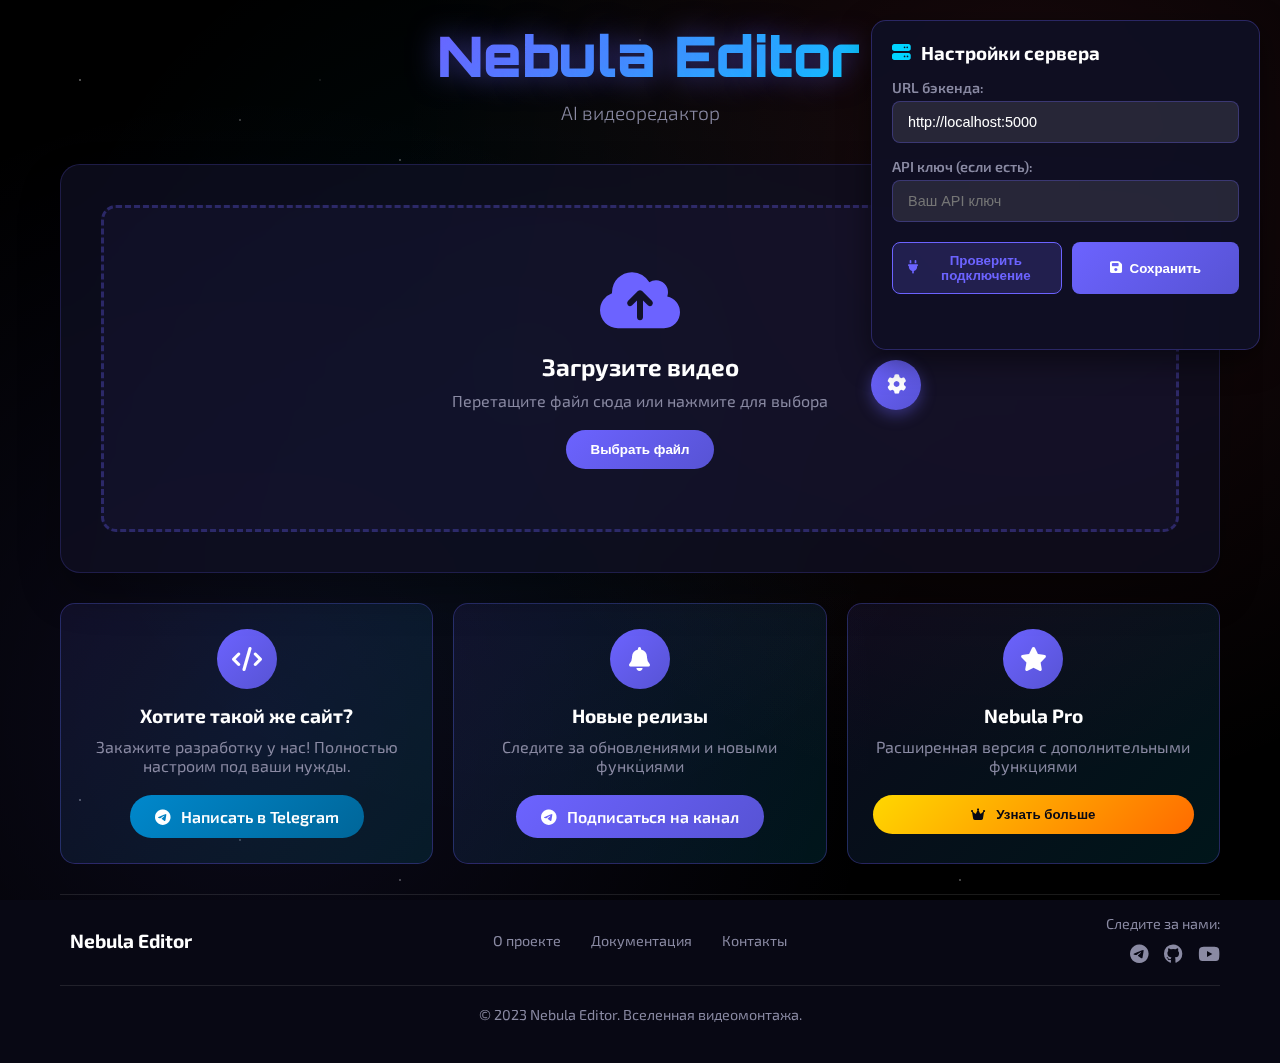
<file: editor/deepseek_html_20251105_77ac02.html>
<!DOCTYPE html>
<html lang="ru">
<head>
    <meta charset="UTF-8">
    <meta name="viewport" content="width=device-width, initial-scale=1.0">
    <title>Nebula Editor - AI видеоредактор</title>
    <link rel="stylesheet" href="style.css">
    <link href="https://fonts.googleapis.com/css2?family=Orbitron:wght@400;700;900&family=Exo+2:wght@300;400;600&display=swap" rel="stylesheet">
    <link rel="stylesheet" href="https://cdnjs.cloudflare.com/ajax/libs/font-awesome/6.4.0/css/all.min.css">
</head>
<body>
    <!-- Анимированный космический фон -->
    <div class="stars"></div>
    <div class="twinkling"></div>
    <div class="nebulae"></div>
    
    <!-- Панель настроек бэкенда -->
    <div class="backend-panel" id="backendPanel">
        <div class="backend-config">
            <h3><i class="fas fa-server"></i> Настройки сервера</h3>
            <div class="config-inputs">
                <div class="input-group">
                    <label for="backendUrl">URL бэкенда:</label>
                    <input type="text" id="backendUrl" placeholder="https://ваш-сервер.com/api" value="http://localhost:5000">
                </div>
                <div class="input-group">
                    <label for="apiKey">API ключ (если есть):</label>
                    <input type="text" id="apiKey" placeholder="Ваш API ключ">
                </div>
            </div>
            <div class="config-buttons">
                <button class="btn-test" id="testConnectionBtn">
                    <i class="fas fa-plug"></i> Проверить подключение
                </button>
                <button class="btn-save" id="saveConfigBtn">
                    <i class="fas fa-save"></i> Сохранить
                </button>
            </div>
            <div class="connection-status" id="connectionStatus"></div>
        </div>
        <button class="btn-toggle-config" id="toggleConfigBtn">
            <i class="fas fa-cog"></i>
        </button>
    </div>

    <!-- Основной контейнер -->
    <div class="container">
        <!-- Заголовок -->
        <header class="header">
            <div class="logo">
                <i class="fas fa-stars"></i>
                <h1>Nebula Editor</h1>
            </div>
            <p class="tagline">AI видеоредактор</p>
        </header>

        <!-- Главный экран -->
        <main class="main-content">
            <!-- Панель загрузки -->
            <section class="upload-section" id="uploadSection">
                <div class="upload-area" id="uploadArea">
                    <i class="fas fa-cloud-upload-alt"></i>
                    <h3>Загрузите видео</h3>
                    <p>Перетащите файл сюда или нажмите для выбора</p>
                    <input type="file" id="fileInput" accept="video/*" hidden>
                    <button class="btn-primary" id="selectFileBtn">Выбрать файл</button>
                </div>
                <div class="file-info" id="fileInfo" style="display: none;">
                    <div class="file-details">
                        <i class="fas fa-file-video"></i>
                        <div class="file-text">
                            <h4 id="fileName">video.mp4</h4>
                            <p id="fileSize">0 MB</p>
                            <p id="fileResolution">0x0</p>
                            <p id="fileDuration">0s</p>
                        </div>
                        <button class="btn-remove" id="removeFileBtn">
                            <i class="fas fa-times"></i>
                        </button>
                    </div>
                    <div class="video-preview" id="videoPreview"></div>
                </div>
            </section>

            <!-- Панель выборов и настроек -->
            <section class="choices-section" id="choicesSection" style="display: none;">
                <h2>Выберите тип обработки</h2>
                
                <!-- Основные выборы -->
                <div class="choice-cards">
                    <div class="choice-card" data-choice="stretch">
                        <div class="choice-icon">
                            <i class="fas fa-expand-alt"></i>
                        </div>
                        <h3>Растяжка видео</h3>
                        <p>Измените формат видео под нужные пропорции</p>
                        <div class="choice-features">
                            <span>7 форматов</span>
                            <span>Высокое качество</span>
                            <span>Быстрая обработка</span>
                        </div>
                    </div>

                    <div class="choice-card" data-choice="enhance">
                        <div class="choice-icon">
                            <i class="fas fa-magic"></i>
                        </div>
                        <h3>Улучшение качества</h3>
                        <p>Улучшите разрешение и качество видео</p>
                        <div class="choice-features">
                            <span>До 4K</span>
                            <span>ИИ-улучшение</span>
                            <span>Оптимизация</span>
                        </div>
                    </div>

                    <div class="choice-card" data-choice="interpolate">
                        <div class="choice-icon">
                            <i class="fas fa-forward"></i>
                        </div>
                        <h3>Интерполяция кадров</h3>
                        <p>Увеличьте плавность видео</p>
                        <div class="choice-features">
                            <span>До 120 FPS</span>
                            <span>ИИ-алгоритмы</span>
                            <span>Плавное движение</span>
                        </div>
                    </div>

                    <div class="choice-card" data-choice="advanced">
                        <div class="choice-icon">
                            <i class="fas fa-robot"></i>
                        </div>
                        <h3>Продвинутая обработка</h3>
                        <p>Комплексное улучшение с ИИ</p>
                        <div class="choice-features">
                            <span>Все функции</span>
                            <span>Нейросети</span>
                            <span>Макс. качество</span>
                        </div>
                    </div>
                </div>
            </section>

            <!-- Детальные настройки -->
            <section class="settings-section" id="settingsSection" style="display: none;">
                <div class="settings-header">
                    <h2 id="settingsTitle">Настройки обработки</h2>
                    <button class="btn-back" id="backToChoicesBtn">
                        <i class="fas fa-arrow-left"></i> Назад к выборам
                    </button>
                </div>
                
                <!-- Настройки для растяжки -->
                <div class="settings-group stretch-settings">
                    <h3>Формат видео</h3>
                    <div class="format-buttons">
                        <button class="format-btn active" data-format="1x1">
                            <span>1:1</span>
                            <small>1080×1080</small>
                            <div class="format-preview">▢</div>
                        </button>
                        <button class="format-btn" data-format="9x16">
                            <span>9:16</span>
                            <small>1080×1920</small>
                            <div class="format-preview">▮</div>
                        </button>
                        <button class="format-btn" data-format="16x9">
                            <span>16:9</span>
                            <small>1920×1080</small>
                            <div class="format-preview">▯</div>
                        </button>
                        <button class="format-btn" data-format="4x5">
                            <span>4:5</span>
                            <small>1080×1350</small>
                            <div class="format-preview">▭</div>
                        </button>
                        <button class="format-btn" data-format="1x2">
                            <span>1:2</span>
                            <small>1080×2160</small>
                            <div class="format-preview">█</div>
                        </button>
                        <button class="format-btn" data-format="2x1">
                            <span>2:1</span>
                            <small>2160×1080</small>
                            <div class="format-preview">▀</div>
                        </button>
                        <button class="format-btn" data-format="21x9">
                            <span>21:9</span>
                            <small>2560×1080</small>
                            <div class="format-preview">▁</div>
                        </button>
                    </div>
                </div>

                <!-- Настройки качества -->
                <div class="settings-group">
                    <h3>Режим качества</h3>
                    <div class="quality-buttons">
                        <button class="quality-btn active" data-quality="lossless">
                            <i class="fas fa-gem"></i>
                            <span>Без сжатия</span>
                            <small>Максимальное качество</small>
                            <div class="quality-badge">Лучшее</div>
                        </button>
                        <button class="quality-btn" data-quality="compressed">
                            <i class="fas fa-compress-alt"></i>
                            <span>Сжатие</span>
                            <small>Оптимальный баланс</small>
                            <div class="quality-badge">Популярное</div>
                        </button>
                        <button class="quality-btn" data-quality="ai_enhanced">
                            <i class="fas fa-robot"></i>
                            <span>ИИ-улучшение</span>
                            <small>Нейросети</small>
                            <div class="quality-badge">Премиум</div>
                        </button>
                    </div>
                </div>

                <!-- Дополнительные улучшения -->
                <div class="settings-group enhancement-settings">
                    <h3>Дополнительные улучшения</h3>
                    <div class="enhancement-grid">
                        <label class="enhancement-checkbox">
                            <input type="checkbox" data-enhancement="4k">
                            <div class="checkbox-content">
                                <i class="fas fa-expand-alt"></i>
                                <div class="checkbox-text">
                                    <span>4K Enhance</span>
                                    <small>Улучшение до 4K разрешения</small>
                                </div>
                            </div>
                        </label>

                        <label class="enhancement-checkbox">
                            <input type="checkbox" data-enhancement="120fps">
                            <div class="checkbox-content">
                                <i class="fas fa-forward"></i>
                                <div class="checkbox-text">
                                    <span>120 FPS</span>
                                    <small>Интерполяция до 120 кадров/с</small>
                                </div>
                            </div>
                        </label>

                        <label class="enhancement-checkbox">
                            <input type="checkbox" data-enhancement="ai_enhance">
                            <div class="checkbox-content">
                                <i class="fas fa-brain"></i>
                                <div class="checkbox-text">
                                    <span>AI Enhance</span>
                                    <small>Нейросетевое улучшение качества</small>
                                </div>
                            </div>
                        </label>

                        <label class="enhancement-checkbox">
                            <input type="checkbox" data-enhancement="ai_interpolate">
                            <div class="checkbox-content">
                                <i class="fas fa-bolt"></i>
                                <div class="checkbox-text">
                                    <span>AI Interpolate</span>
                                    <small>ИИ-интерполяция кадров</small>
                                </div>
                            </div>
                        </label>

                        <label class="enhancement-checkbox">
                            <input type="checkbox" data-enhancement="stabilization">
                            <div class="checkbox-content">
                                <i class="fas fa-shield-alt"></i>
                                <div class="checkbox-text">
                                    <span>Стабилизация</span>
                                    <small>Устранение дрожания камеры</small>
                                </div>
                            </div>
                        </label>

                        <label class="enhancement-checkbox">
                            <input type="checkbox" data-enhancement="color_correction">
                            <div class="checkbox-content">
                                <i class="fas fa-palette"></i>
                                <div class="checkbox-text">
                                    <span>Коррекция цвета</span>
                                    <small>Автоматическая коррекция цветов</small>
                                </div>
                            </div>
                        </label>
                    </div>
                </div>

                <!-- Предпросмотр настроек -->
                <div class="settings-preview">
                    <h3>Предпросмотр настроек</h3>
                    <div class="preview-content">
                        <div class="preview-item">
                            <span class="preview-label">Тип обработки:</span>
                            <span class="preview-value" id="previewType">Растяжка видео</span>
                        </div>
                        <div class="preview-item">
                            <span class="preview-label">Формат:</span>
                            <span class="preview-value" id="previewFormat">1:1 (1080×1080)</span>
                        </div>
                        <div class="preview-item">
                            <span class="preview-label">Качество:</span>
                            <span class="preview-value" id="previewQuality">Без сжатия</span>
                        </div>
                        <div class="preview-item">
                            <span class="preview-label">Улучшения:</span>
                            <span class="preview-value" id="previewEnhancements">Нет</span>
                        </div>
                    </div>
                </div>

                <!-- Кнопка обработки -->
                <div class="process-section">
                    <button class="btn-process" id="processBtn">
                        <i class="fas fa-rocket"></i>
                        <span>Запустить обработку</span>
                        <div class="process-badge" id="processEstimate">~ 1-2 мин</div>
                    </button>
                </div>
            </section>

            <!-- Прогресс обработки -->
            <section class="progress-section" id="progressSection" style="display: none;">
                <div class="progress-container">
                    <div class="progress-header">
                        <h2>Обработка видео</h2>
                        <div class="progress-stats">
                            <span id="progressPercent">0%</span>
                        </div>
                    </div>
                    
                    <div class="progress-stages">
                        <div class="stage active" data-stage="upload">
                            <div class="stage-icon">1</div>
                            <span>Загрузка</span>
                        </div>
                        <div class="stage" data-stage="process">
                            <div class="stage-icon">2</div>
                            <span>Обработка</span>
                        </div>
                        <div class="stage" data-stage="enhance">
                            <div class="stage-icon">3</div>
                            <span>Улучшение</span>
                        </div>
                        <div class="stage" data-stage="finalize">
                            <div class="stage-icon">4</div>
                            <span>Финальная сборка</span>
                        </div>
                    </div>
                    
                    <div class="progress-bar">
                        <div class="progress-fill" id="progressFill"></div>
                    </div>
                    
                    <div class="progress-info">
                        <p id="progressStatus">Подготовка к обработке...</p>
                        <p id="progressDetails">Ожидание запуска...</p>
                    </div>
                    
                    <div class="progress-animation">
                        <div class="spaceship">
                            <i class="fas fa-rocket"></i>
                        </div>
                        <div class="stars-animated"></div>
                    </div>
                </div>
            </section>

            <!-- Результат -->
            <section class="result-section" id="resultSection" style="display: none;">
                <div class="result-container">
                    <div class="result-header">
                        <i class="fas fa-check-circle"></i>
                        <h2>Обработка завершена!</h2>
                        <p>Ваше видео успешно обработано</p>
                    </div>
                    
                    <div class="result-content">
                        <div class="result-video" id="resultVideo"></div>
                        <div class="result-info">
                            <h3>Информация о результате</h3>
                            <div class="info-grid">
                                <div class="info-item">
                                    <span class="info-label">Размер файла:</span>
                                    <span class="info-value" id="resultSize">0 MB</span>
                                </div>
                                <div class="info-item">
                                    <span class="info-label">Разрешение:</span>
                                    <span class="info-value" id="resultResolution">0x0</span>
                                </div>
                                <div class="info-item">
                                    <span class="info-label">Длительность:</span>
                                    <span class="info-value" id="resultDuration">0s</span>
                                </div>
                                <div class="info-item">
                                    <span class="info-label">Формат:</span>
                                    <span class="info-value" id="resultFormat">-</span>
                                </div>
                                <div class="info-item">
                                    <span class="info-label">Качество:</span>
                                    <span class="info-value" id="resultQuality">-</span>
                                </div>
                                <div class="info-item">
                                    <span class="info-label">Время обработки:</span>
                                    <span class="info-value" id="resultTime">-</span>
                                </div>
                            </div>
                        </div>
                    </div>
                    
                    <div class="result-actions">
                        <button class="btn-download" id="downloadBtn">
                            <i class="fas fa-download"></i>
                            Скачать результат
                        </button>
                        <button class="btn-share" id="shareBtn">
                            <i class="fas fa-share"></i>
                            Поделиться
                        </button>
                        <button class="btn-new" id="newProcessBtn">
                            <i class="fas fa-redo"></i>
                            Новое видео
                        </button>
                    </div>
                </div>
            </section>
        </main>

        <!-- Реклама и информация -->
        <aside class="advertisement">
            <div class="ad-card">
                <div class="ad-icon">
                    <i class="fas fa-code"></i>
                </div>
                <h3>Хотите такой же сайт?</h3>
                <p>Закажите разработку у нас! Полностью настроим под ваши нужды.</p>
                <a href="https://t.me/glitch_qzq" class="btn-telegram" target="_blank">
                    <i class="fab fa-telegram"></i>
                    Написать в Telegram
                </a>
            </div>
            <div class="ad-card">
                <div class="ad-icon">
                    <i class="fas fa-bell"></i>
                </div>
                <h3>Новые релизы</h3>
                <p>Следите за обновлениями и новыми функциями</p>
                <a href="https://t.me/Script_Releases" class="btn-channel" target="_blank">
                    <i class="fab fa-telegram"></i>
                    Подписаться на канал
                </a>
            </div>
            <div class="ad-card">
                <div class="ad-icon">
                    <i class="fas fa-star"></i>
                </div>
                <h3>Nebula Pro</h3>
                <p>Расширенная версия с дополнительными функциями</p>
                <button class="btn-pro" id="proInfoBtn">
                    <i class="fas fa-crown"></i>
                    Узнать больше
                </button>
            </div>
        </aside>

        <!-- Футер -->
        <footer class="footer">
            <div class="footer-content">
                <div class="footer-logo">
                    <i class="fas fa-stars"></i>
                    <span>Nebula Editor</span>
                </div>
                <div class="footer-links">
                    <a href="#">О проекте</a>
                    <a href="#">Документация</a>
                    <a href="#">Контакты</a>
                </div>
                <div class="footer-social">
                    <span>Следите за нами:</span>
                    <div class="social-icons">
                        <a href="#"><i class="fab fa-telegram"></i></a>
                        <a href="#"><i class="fab fa-github"></i></a>
                        <a href="#"><i class="fab fa-youtube"></i></a>
                    </div>
                </div>
            </div>
            <p class="footer-copyright">&copy; 2023 Nebula Editor. Вселенная видеомонтажа.</p>
        </footer>
    </div>

    <script src="script.js"></script>
</body>
</html>
</file>
<file: editor/style.css>
/* Базовые стили */
* {
    margin: 0;
    padding: 0;
    box-sizing: border-box;
}

:root {
    --primary: #6c63ff;
    --primary-dark: #5753d4;
    --secondary: #ff6584;
    --accent: #00d4ff;
    --dark: #0f0f23;
    --darker: #080814;
    --light: #ffffff;
    --gray: #8a8aa3;
    --success: #00c9a7;
    --warning: #ffc75f;
    --error: #ff6b6b;
}

body {
    font-family: 'Exo 2', sans-serif;
    background: var(--darker);
    color: var(--light);
    min-height: 100vh;
    overflow-x: hidden;
    position: relative;
}

/* Космический фон */
.stars, .twinkling, .nebulae {
    position: fixed;
    top: 0;
    left: 0;
    width: 100%;
    height: 100%;
    z-index: -3;
}

.stars {
    background: #000 url('data:image/svg+xml,<svg xmlns="http://www.w3.org/2000/svg" viewBox="0 0 1600 900"><circle cx="100" cy="100" r="1" fill="white" opacity="0.7"/><circle cx="300" cy="150" r="1" fill="white" opacity="0.5"/><circle cx="500" cy="200" r="1" fill="white" opacity="0.6"/><circle cx="700" cy="250" r="1" fill="white" opacity="0.8"/><circle cx="900" cy="300" r="1" fill="white" opacity="0.4"/><circle cx="1100" cy="350" r="1" fill="white" opacity="0.9"/><circle cx="1300" cy="400" r="1" fill="white" opacity="0.3"/><circle cx="1500" cy="450" r="1" fill="white" opacity="0.7"/></svg>') repeat;
    animation: stars 120s linear infinite;
}

.twinkling {
    background: transparent url('data:image/svg+xml,<svg xmlns="http://www.w3.org/2000/svg" viewBox="0 0 1600 900"><circle cx="200" cy="300" r="1" fill="white" opacity="0.3"/><circle cx="400" cy="100" r="1" fill="white" opacity="0.2"/><circle cx="600" cy="400" r="1" fill="white" opacity="0.4"/><circle cx="800" cy="50" r="1" fill="white" opacity="0.5"/><circle cx="1000" cy="350" r="1" fill="white" opacity="0.3"/><circle cx="1200" cy="200" r="1" fill="white" opacity="0.6"/><circle cx="1400" cy="450" r="1" fill="white" opacity="0.4"/></svg>') repeat;
    animation: twinkling 60s linear infinite;
}

.nebulae {
    background: 
        radial-gradient(circle at 20% 80%, rgba(108, 99, 255, 0.1) 0%, transparent 50%),
        radial-gradient(circle at 80% 20%, rgba(255, 101, 132, 0.1) 0%, transparent 50%),
        radial-gradient(circle at 40% 40%, rgba(0, 212, 255, 0.05) 0%, transparent 50%);
    animation: nebulae 180s ease-in-out infinite;
}

@keyframes stars {
    from { background-position: 0 0; }
    to { background-position: 1000px 1000px; }
}

@keyframes twinkling {
    from { background-position: 0 0; }
    to { background-position: 1000px 500px; }
}

@keyframes nebulae {
    0%, 100% { opacity: 0.3; transform: scale(1); }
    50% { opacity: 0.6; transform: scale(1.1); }
}

/* Основной контейнер */
.container {
    max-width: 1200px;
    margin: 0 auto;
    padding: 20px;
    position: relative;
    z-index: 1;
}

/* Заголовок */
.header {
    text-align: center;
    margin-bottom: 40px;
    animation: fadeInDown 1s ease-out;
}

.logo {
    display: flex;
    align-items: center;
    justify-content: center;
    gap: 15px;
    margin-bottom: 10px;
}

.logo i {
    font-size: 3rem;
    color: var(--accent);
    animation: pulse 2s infinite;
}

.logo h1 {
    font-family: 'Orbitron', sans-serif;
    font-size: 3.5rem;
    font-weight: 900;
    background: linear-gradient(135deg, var(--primary), var(--accent));
    -webkit-background-clip: text;
    -webkit-text-fill-color: transparent;
    text-shadow: 0 0 30px rgba(108, 99, 255, 0.5);
}

.tagline {
    font-size: 1.2rem;
    color: var(--gray);
    font-weight: 300;
}

/* Основной контент */
.main-content {
    background: rgba(15, 15, 35, 0.7);
    backdrop-filter: blur(20px);
    border-radius: 20px;
    padding: 40px;
    margin-bottom: 30px;
    border: 1px solid rgba(108, 99, 255, 0.2);
    box-shadow: 0 20px 40px rgba(0, 0, 0, 0.3);
    animation: slideUp 1s ease-out;
}

/* Область загрузки */
.upload-area {
    border: 3px dashed rgba(108, 99, 255, 0.3);
    border-radius: 15px;
    padding: 60px 20px;
    text-align: center;
    transition: all 0.3s ease;
    cursor: pointer;
    background: rgba(108, 99, 255, 0.05);
}

.upload-area:hover {
    border-color: var(--primary);
    background: rgba(108, 99, 255, 0.1);
    transform: translateY(-5px);
}

.upload-area.dragover {
    border-color: var(--accent);
    background: rgba(0, 212, 255, 0.1);
    transform: scale(1.02);
}

.upload-area i {
    font-size: 4rem;
    color: var(--primary);
    margin-bottom: 20px;
    animation: bounce 2s infinite;
}

.upload-area h3 {
    font-size: 1.5rem;
    margin-bottom: 10px;
    color: var(--light);
}

.upload-area p {
    color: var(--gray);
    margin-bottom: 20px;
}

/* Информация о файле */
.file-info {
    animation: fadeIn 0.5s ease-out;
}

.file-details {
    display: flex;
    align-items: center;
    gap: 15px;
    background: rgba(255, 255, 255, 0.05);
    padding: 20px;
    border-radius: 10px;
    margin-bottom: 20px;
}

.file-details i {
    font-size: 2rem;
    color: var(--primary);
}

.file-text h4 {
    color: var(--light);
    margin-bottom: 5px;
}

.file-text p {
    color: var(--gray);
    font-size: 0.9rem;
}

.btn-remove {
    background: rgba(255, 107, 107, 0.2);
    border: none;
    color: var(--error);
    width: 40px;
    height: 40px;
    border-radius: 50%;
    cursor: pointer;
    transition: all 0.3s ease;
    margin-left: auto;
}

.btn-remove:hover {
    background: var(--error);
    color: white;
    transform: rotate(90deg);
}

.video-preview {
    width: 100%;
    max-width: 400px;
    margin: 0 auto;
    border-radius: 10px;
    overflow: hidden;
}

.video-preview video {
    width: 100%;
    height: auto;
    border-radius: 10px;
}

/* Настройки */
.settings-section h2 {
    text-align: center;
    margin-bottom: 30px;
    font-family: 'Orbitron', sans-serif;
    color: var(--light);
    font-size: 2rem;
}

.settings-group {
    margin-bottom: 40px;
}

.settings-group h3 {
    margin-bottom: 20px;
    color: var(--light);
    font-size: 1.3rem;
    border-left: 4px solid var(--primary);
    padding-left: 15px;
}

/* Кнопки качества */
.quality-buttons {
    display: grid;
    grid-template-columns: repeat(auto-fit, minmax(200px, 1fr));
    gap: 15px;
}

.quality-btn {
    background: rgba(255, 255, 255, 0.05);
    border: 2px solid rgba(108, 99, 255, 0.3);
    border-radius: 15px;
    padding: 20px;
    text-align: center;
    cursor: pointer;
    transition: all 0.3s ease;
    display: flex;
    flex-direction: column;
    align-items: center;
    gap: 10px;
}

.quality-btn:hover {
    transform: translateY(-5px);
    border-color: var(--primary);
    background: rgba(108, 99, 255, 0.1);
}

.quality-btn.active {
    border-color: var(--accent);
    background: rgba(0, 212, 255, 0.1);
    box-shadow: 0 10px 30px rgba(0, 212, 255, 0.2);
}

.quality-btn i {
    font-size: 2rem;
    color: var(--primary);
}

.quality-btn.active i {
    color: var(--accent);
}

.quality-btn span {
    font-weight: 600;
    color: var(--light);
}

.quality-btn small {
    color: var(--gray);
    font-size: 0.8rem;
}

/* Кнопки форматов */
.format-buttons {
    display: grid;
    grid-template-columns: repeat(auto-fit, minmax(120px, 1fr));
    gap: 10px;
}

.format-btn {
    background: rgba(255, 255, 255, 0.05);
    border: 2px solid rgba(108, 99, 255, 0.3);
    border-radius: 10px;
    padding: 15px 10px;
    text-align: center;
    cursor: pointer;
    transition: all 0.3s ease;
    display: flex;
    flex-direction: column;
    gap: 5px;
}

.format-btn:hover {
    transform: translateY(-3px);
    border-color: var(--primary);
}

.format-btn.active {
    border-color: var(--accent);
    background: rgba(0, 212, 255, 0.1);
}

.format-btn span {
    font-weight: 600;
    color: var(--light);
}

.format-btn small {
    color: var(--gray);
    font-size: 0.7rem;
}

/* Кнопки улучшений */
.enhancement-buttons {
    display: grid;
    grid-template-columns: repeat(auto-fit, minmax(150px, 1fr));
    gap: 15px;
}

.enhancement-btn {
    background: rgba(255, 255, 255, 0.05);
    border: 2px solid rgba(108, 99, 255, 0.3);
    border-radius: 15px;
    padding: 20px;
    text-align: center;
    cursor: pointer;
    transition: all 0.3s ease;
    display: flex;
    flex-direction: column;
    align-items: center;
    gap: 10px;
}

.enhancement-btn:hover {
    transform: translateY(-5px);
    border-color: var(--secondary);
    background: rgba(255, 101, 132, 0.1);
}

.enhancement-btn.active {
    border-color: var(--secondary);
    background: rgba(255, 101, 132, 0.1);
    box-shadow: 0 10px 30px rgba(255, 101, 132, 0.2);
}

.enhancement-btn i {
    font-size: 1.5rem;
    color: var(--secondary);
}

.enhancement-btn span {
    font-weight: 600;
    color: var(--light);
}

.enhancement-btn small {
    color: var(--gray);
    font-size: 0.8rem;
}

/* Кнопка обработки */
.process-section {
    text-align: center;
    margin-top: 40px;
}

.btn-process {
    background: linear-gradient(135deg, var(--primary), var(--primary-dark));
    border: none;
    border-radius: 50px;
    padding: 20px 40px;
    color: white;
    font-size: 1.2rem;
    font-weight: 600;
    cursor: pointer;
    transition: all 0.3s ease;
    display: inline-flex;
    align-items: center;
    gap: 15px;
    box-shadow: 0 10px 30px rgba(108, 99, 255, 0.4);
}

.btn-process:hover {
    transform: translateY(-5px) scale(1.05);
    box-shadow: 0 15px 40px rgba(108, 99, 255, 0.6);
}

.btn-process:active {
    transform: translateY(0) scale(1);
}

/* Прогресс обработки */
.progress-container {
    text-align: center;
    padding: 40px 20px;
}

.progress-header {
    display: flex;
    justify-content: space-between;
    align-items: center;
    margin-bottom: 30px;
}

.progress-header h2 {
    margin: 0;
    color: var(--light);
}

.progress-stats {
    font-size: 1.5rem;
    font-weight: 600;
    color: var(--accent);
}

.progress-bar {
    width: 100%;
    height: 10px;
    background: rgba(255, 255, 255, 0.1);
    border-radius: 5px;
    overflow: hidden;
    margin-bottom: 20px;
}

.progress-fill {
    height: 100%;
    background: linear-gradient(90deg, var(--primary), var(--accent));
    border-radius: 5px;
    width: 0%;
    transition: width 0.3s ease;
}

.progress-info p {
    margin-bottom: 10px;
    color: var(--light);
}

.progress-info #progressDetails {
    color: var(--gray);
    font-size: 0.9rem;
}

/* Анимация прогресса */
.progress-animation {
    position: relative;
    height: 100px;
    margin-top: 40px;
}

.spaceship {
    position: absolute;
    left: 0;
    top: 50%;
    transform: translateY(-50%);
    animation: spaceshipFlight 3s linear infinite;
}

.spaceship i {
    font-size: 2rem;
    color: var(--accent);
    animation: rocketPulse 1s infinite;
}

.stars-animated {
    position: absolute;
    top: 0;
    left: 0;
    width: 100%;
    height: 100%;
    background: url('data:image/svg+xml,<svg xmlns="http://www.w3.org/2000/svg" viewBox="0 0 100 10"><circle cx="10" cy="5" r="0.5" fill="white" opacity="0.7"/><circle cx="30" cy="3" r="0.3" fill="white" opacity="0.5"/><circle cx="50" cy="7" r="0.4" fill="white" opacity="0.6"/><circle cx="70" cy="2" r="0.6" fill="white" opacity="0.8"/><circle cx="90" cy="8" r="0.5" fill="white" opacity="0.4"/></svg>') repeat-x;
    animation: starsMove 2s linear infinite;
}

@keyframes spaceshipFlight {
    0% { left: 0; transform: translateY(-50%); }
    100% { left: 100%; transform: translateY(-50%); }
}

@keyframes rocketPulse {
    0%, 100% { transform: scale(1); }
    50% { transform: scale(1.1); }
}

@keyframes starsMove {
    0% { background-position: 0 0; }
    100% { background-position: 100px 0; }
}

/* Результат */
.result-container {
    text-align: center;
    animation: fadeIn 0.5s ease-out;
}

.result-header {
    margin-bottom: 30px;
}

.result-header i {
    font-size: 4rem;
    color: var(--success);
    margin-bottom: 20px;
    animation: bounce 1s;
}

.result-header h2 {
    color: var(--light);
    font-size: 2rem;
}

.result-content {
    display: grid;
    grid-template-columns: 1fr 1fr;
    gap: 30px;
    margin-bottom: 30px;
    align-items: start;
}

.result-video {
    background: rgba(255, 255, 255, 0.05);
    border-radius: 15px;
    padding: 20px;
    height: 300px;
    display: flex;
    align-items: center;
    justify-content: center;
}

.result-video video {
    max-width: 100%;
    max-height: 100%;
    border-radius: 10px;
}

.result-info {
    text-align: left;
}

.result-info h3 {
    margin-bottom: 20px;
    color: var(--light);
    border-left: 4px solid var(--success);
    padding-left: 15px;
}

.info-grid {
    display: grid;
    grid-template-columns: 1fr 1fr;
    gap: 15px;
}

.info-item {
    display: flex;
    justify-content: space-between;
    padding: 10px 0;
    border-bottom: 1px solid rgba(255, 255, 255, 0.1);
}

.info-label {
    color: var(--gray);
}

.info-value {
    color: var(--light);
    font-weight: 600;
}

.result-actions {
    display: flex;
    gap: 15px;
    justify-content: center;
}

.btn-download, .btn-new {
    padding: 15px 30px;
    border: none;
    border-radius: 10px;
    font-weight: 600;
    cursor: pointer;
    transition: all 0.3s ease;
    display: flex;
    align-items: center;
    gap: 10px;
}

.btn-download {
    background: linear-gradient(135deg, var(--success), #00a88a);
    color: white;
}

.btn-new {
    background: rgba(255, 255, 255, 0.1);
    color: var(--light);
    border: 2px solid rgba(255, 255, 255, 0.2);
}

.btn-download:hover {
    transform: translateY(-3px);
    box-shadow: 0 10px 20px rgba(0, 201, 167, 0.3);
}

.btn-new:hover {
    transform: translateY(-3px);
    background: rgba(255, 255, 255, 0.2);
}

/* Реклама */
.advertisement {
    display: grid;
    grid-template-columns: repeat(auto-fit, minmax(250px, 1fr));
    gap: 20px;
    margin-bottom: 30px;
}

.ad-card {
    background: linear-gradient(135deg, rgba(108, 99, 255, 0.1), rgba(0, 212, 255, 0.1));
    border-radius: 15px;
    padding: 25px;
    text-align: center;
    border: 1px solid rgba(108, 99, 255, 0.3);
    animation: fadeInUp 0.8s ease-out;
}

.ad-card h3 {
    color: var(--light);
    margin-bottom: 10px;
    font-size: 1.2rem;
}

.ad-card p {
    color: var(--gray);
    margin-bottom: 20px;
}

.btn-telegram, .btn-channel {
    display: inline-flex;
    align-items: center;
    gap: 10px;
    padding: 12px 25px;
    border-radius: 25px;
    text-decoration: none;
    font-weight: 600;
    transition: all 0.3s ease;
}

.btn-telegram {
    background: linear-gradient(135deg, #0088cc, #006699);
    color: white;
}

.btn-channel {
    background: linear-gradient(135deg, var(--primary), var(--primary-dark));
    color: white;
}

.btn-telegram:hover, .btn-channel:hover {
    transform: translateY(-3px);
    box-shadow: 0 10px 20px rgba(0, 0, 0, 0.2);
}

/* Футер */
.footer {
    text-align: center;
    padding: 20px 0;
    color: var(--gray);
    font-size: 0.9rem;
    border-top: 1px solid rgba(255, 255, 255, 0.1);
}

/* Основные кнопки */
.btn-primary {
    background: linear-gradient(135deg, var(--primary), var(--primary-dark));
    border: none;
    border-radius: 25px;
    padding: 12px 25px;
    color: white;
    font-weight: 600;
    cursor: pointer;
    transition: all 0.3s ease;
}

.btn-primary:hover {
    transform: translateY(-3px);
    box-shadow: 0 10px 20px rgba(108, 99, 255, 0.3);
}

/* Анимации */
@keyframes fadeIn {
    from { opacity: 0; }
    to { opacity: 1; }
}

@keyframes fadeInDown {
    from {
        opacity: 0;
        transform: translateY(-30px);
    }
    to {
        opacity: 1;
        transform: translateY(0);
    }
}

@keyframes fadeInUp {
    from {
        opacity: 0;
        transform: translateY(30px);
    }
    to {
        opacity: 1;
        transform: translateY(0);
    }
}

@keyframes slideUp {
    from {
        opacity: 0;
        transform: translateY(50px);
    }
    to {
        opacity: 1;
        transform: translateY(0);
    }
}

@keyframes pulse {
    0%, 100% { transform: scale(1); }
    50% { transform: scale(1.1); }
}

@keyframes bounce {
    0%, 20%, 50%, 80%, 100% { transform: translateY(0); }
    40% { transform: translateY(-10px); }
    60% { transform: translateY(-5px); }
}

/* Адаптивность */
@media (max-width: 768px) {
    .container {
        padding: 10px;
    }
    
    .logo h1 {
        font-size: 2.5rem;
    }
    
    .main-content {
        padding: 20px;
    }
    
    .quality-buttons,
    .format-buttons,
    .enhancement-buttons {
        grid-template-columns: 1fr;
    }
    
    .result-content {
        grid-template-columns: 1fr;
    }
    
    .advertisement {
        grid-template-columns: 1fr;
    }
    
    .result-actions {
        flex-direction: column;
    }
}

/* Утилиты */
.hidden {
    display: none !important;
}

.visible {
    display: block !important;
}



/* Панель настроек бэкенда */
.backend-panel {
    position: fixed;
    top: 20px;
    right: 20px;
    z-index: 1000;
}

.backend-config {
    background: rgba(15, 15, 35, 0.95);
    backdrop-filter: blur(20px);
    border: 1px solid rgba(108, 99, 255, 0.3);
    border-radius: 15px;
    padding: 20px;
    margin-bottom: 10px;
    box-shadow: 0 10px 30px rgba(0, 0, 0, 0.5);
    animation: slideInRight 0.3s ease-out;
    max-width: 400px;
}

.backend-config h3 {
    color: var(--light);
    margin-bottom: 15px;
    display: flex;
    align-items: center;
    gap: 10px;
}

.backend-config h3 i {
    color: var(--accent);
}

.config-inputs {
    display: flex;
    flex-direction: column;
    gap: 15px;
    margin-bottom: 20px;
}

.input-group {
    display: flex;
    flex-direction: column;
    gap: 5px;
}

.input-group label {
    color: var(--gray);
    font-size: 0.9rem;
    font-weight: 600;
}

.input-group input {
    background: rgba(255, 255, 255, 0.1);
    border: 1px solid rgba(108, 99, 255, 0.3);
    border-radius: 8px;
    padding: 12px 15px;
    color: var(--light);
    font-size: 0.9rem;
    transition: all 0.3s ease;
}

.input-group input:focus {
    outline: none;
    border-color: var(--accent);
    background: rgba(255, 255, 255, 0.15);
}

.config-buttons {
    display: flex;
    gap: 10px;
    margin-bottom: 15px;
}

.btn-test, .btn-save {
    flex: 1;
    padding: 10px 15px;
    border: none;
    border-radius: 8px;
    font-weight: 600;
    cursor: pointer;
    transition: all 0.3s ease;
    display: flex;
    align-items: center;
    justify-content: center;
    gap: 8px;
}

.btn-test {
    background: rgba(108, 99, 255, 0.2);
    color: var(--primary);
    border: 1px solid var(--primary);
}

.btn-save {
    background: linear-gradient(135deg, var(--primary), var(--primary-dark));
    color: white;
}

.btn-test:hover {
    background: rgba(108, 99, 255, 0.3);
}

.btn-save:hover {
    transform: translateY(-2px);
}

.connection-status {
    padding: 10px;
    border-radius: 8px;
    text-align: center;
    font-size: 0.9rem;
    font-weight: 600;
}

.connection-status.connected {
    background: rgba(0, 201, 167, 0.1);
    color: var(--success);
    border: 1px solid var(--success);
}

.connection-status.error {
    background: rgba(255, 107, 107, 0.1);
    color: var(--error);
    border: 1px solid var(--error);
}

.connection-status.connecting {
    background: rgba(255, 199, 95, 0.1);
    color: var(--warning);
    border: 1px solid var(--warning);
}

.btn-toggle-config {
    background: linear-gradient(135deg, var(--primary), var(--primary-dark));
    border: none;
    border-radius: 50%;
    width: 50px;
    height: 50px;
    color: white;
    font-size: 1.2rem;
    cursor: pointer;
    transition: all 0.3s ease;
    box-shadow: 0 5px 15px rgba(108, 99, 255, 0.4);
}

.btn-toggle-config:hover {
    transform: rotate(90deg) scale(1.1);
}

/* Секция выборов */
.choices-section h2 {
    text-align: center;
    margin-bottom: 40px;
    font-family: 'Orbitron', sans-serif;
    color: var(--light);
    font-size: 2.5rem;
    background: linear-gradient(135deg, var(--primary), var(--accent));
    -webkit-background-clip: text;
    -webkit-text-fill-color: transparent;
}

.choice-cards {
    display: grid;
    grid-template-columns: repeat(auto-fit, minmax(280px, 1fr));
    gap: 25px;
    margin-bottom: 40px;
}

.choice-card {
    background: rgba(255, 255, 255, 0.05);
    border: 2px solid rgba(108, 99, 255, 0.2);
    border-radius: 20px;
    padding: 30px 25px;
    text-align: center;
    cursor: pointer;
    transition: all 0.3s ease;
    position: relative;
    overflow: hidden;
}

.choice-card::before {
    content: '';
    position: absolute;
    top: 0;
    left: -100%;
    width: 100%;
    height: 100%;
    background: linear-gradient(90deg, transparent, rgba(108, 99, 255, 0.1), transparent);
    transition: left 0.5s ease;
}

.choice-card:hover::before {
    left: 100%;
}

.choice-card:hover {
    transform: translateY(-10px);
    border-color: var(--primary);
    box-shadow: 0 15px 40px rgba(108, 99, 255, 0.2);
}

.choice-icon {
    width: 80px;
    height: 80px;
    margin: 0 auto 20px;
    background: linear-gradient(135deg, var(--primary), var(--primary-dark));
    border-radius: 50%;
    display: flex;
    align-items: center;
    justify-content: center;
    font-size: 2rem;
    color: white;
}

.choice-card h3 {
    color: var(--light);
    margin-bottom: 15px;
    font-size: 1.4rem;
}

.choice-card p {
    color: var(--gray);
    margin-bottom: 20px;
    line-height: 1.5;
}

.choice-features {
    display: flex;
    justify-content: center;
    gap: 10px;
    flex-wrap: wrap;
}

.choice-features span {
    background: rgba(108, 99, 255, 0.1);
    color: var(--primary);
    padding: 5px 12px;
    border-radius: 15px;
    font-size: 0.8rem;
    font-weight: 600;
    border: 1px solid rgba(108, 99, 255, 0.3);
}

/* Заголовок настроек */
.settings-header {
    display: flex;
    justify-content: space-between;
    align-items: center;
    margin-bottom: 30px;
    padding-bottom: 20px;
    border-bottom: 1px solid rgba(255, 255, 255, 0.1);
}

.settings-header h2 {
    margin: 0;
    color: var(--light);
    font-family: 'Orbitron', sans-serif;
}

.btn-back {
    background: rgba(255, 255, 255, 0.1);
    border: 1px solid rgba(255, 255, 255, 0.2);
    color: var(--light);
    padding: 10px 20px;
    border-radius: 25px;
    cursor: pointer;
    transition: all 0.3s ease;
    display: flex;
    align-items: center;
    gap: 8px;
    font-weight: 600;
}

.btn-back:hover {
    background: rgba(255, 255, 255, 0.2);
    transform: translateX(-5px);
}

/* Улучшенные кнопки форматов */
.format-buttons {
    display: grid;
    grid-template-columns: repeat(auto-fit, minmax(140px, 1fr));
    gap: 15px;
}

.format-btn {
    background: rgba(255, 255, 255, 0.05);
    border: 2px solid rgba(108, 99, 255, 0.3);
    border-radius: 15px;
    padding: 20px 15px;
    text-align: center;
    cursor: pointer;
    transition: all 0.3s ease;
    display: flex;
    flex-direction: column;
    align-items: center;
    gap: 8px;
}

.format-btn:hover {
    transform: translateY(-5px);
    border-color: var(--primary);
    background: rgba(108, 99, 255, 0.1);
}

.format-btn.active {
    border-color: var(--accent);
    background: rgba(0, 212, 255, 0.1);
    box-shadow: 0 10px 25px rgba(0, 212, 255, 0.2);
}

.format-preview {
    font-size: 2rem;
    color: var(--primary);
    margin-top: 5px;
}

.format-btn.active .format-preview {
    color: var(--accent);
}

/* Бейджи качества */
.quality-badge {
    position: absolute;
    top: 15px;
    right: 15px;
    background: var(--accent);
    color: var(--darker);
    padding: 4px 8px;
    border-radius: 10px;
    font-size: 0.7rem;
    font-weight: 700;
}

.quality-btn[data-quality="compressed"] .quality-badge {
    background: var(--warning);
}

.quality-btn[data-quality="ai_enhanced"] .quality-badge {
    background: var(--secondary);
}

/* Чекбоксы улучшений */
.enhancement-grid {
    display: grid;
    grid-template-columns: repeat(auto-fit, minmax(250px, 1fr));
    gap: 15px;
}

.enhancement-checkbox {
    display: block;
    cursor: pointer;
}

.enhancement-checkbox input {
    display: none;
}

.checkbox-content {
    background: rgba(255, 255, 255, 0.05);
    border: 2px solid rgba(108, 99, 255, 0.3);
    border-radius: 15px;
    padding: 20px;
    transition: all 0.3s ease;
    display: flex;
    align-items: center;
    gap: 15px;
}

.enhancement-checkbox:hover .checkbox-content {
    border-color: var(--primary);
    background: rgba(108, 99, 255, 0.1);
    transform: translateY(-3px);
}

.enhancement-checkbox input:checked + .checkbox-content {
    border-color: var(--accent);
    background: rgba(0, 212, 255, 0.1);
    box-shadow: 0 5px 20px rgba(0, 212, 255, 0.2);
}

.checkbox-content i {
    font-size: 1.5rem;
    color: var(--primary);
    width: 40px;
    text-align: center;
}

.enhancement-checkbox input:checked + .checkbox-content i {
    color: var(--accent);
}

.checkbox-text span {
    display: block;
    color: var(--light);
    font-weight: 600;
    margin-bottom: 5px;
}

.checkbox-text small {
    color: var(--gray);
    font-size: 0.8rem;
}

/* Предпросмотр настроек */
.settings-preview {
    background: rgba(255, 255, 255, 0.05);
    border-radius: 15px;
    padding: 25px;
    border: 1px solid rgba(108, 99, 255, 0.2);
}

.settings-preview h3 {
    color: var(--light);
    margin-bottom: 20px;
    font-size: 1.2rem;
}

.preview-content {
    display: grid;
    grid-template-columns: repeat(auto-fit, minmax(200px, 1fr));
    gap: 15px;
}

.preview-item {
    display: flex;
    justify-content: space-between;
    align-items: center;
    padding: 10px 0;
    border-bottom: 1px solid rgba(255, 255, 255, 0.1);
}

.preview-label {
    color: var(--gray);
    font-size: 0.9rem;
}

.preview-value {
    color: var(--light);
    font-weight: 600;
    text-align: right;
}

/* Бейдж оценки времени */
.process-badge {
    background: rgba(255, 255, 255, 0.1);
    color: var(--light);
    padding: 5px 12px;
    border-radius: 15px;
    font-size: 0.8rem;
    font-weight: 600;
    border: 1px solid rgba(255, 255, 255, 0.2);
}

/* Этапы прогресса */
.progress-stages {
    display: flex;
    justify-content: space-between;
    margin: 30px 0;
    position: relative;
}

.progress-stages::before {
    content: '';
    position: absolute;
    top: 20px;
    left: 10%;
    right: 10%;
    height: 2px;
    background: rgba(255, 255, 255, 0.1);
    z-index: 1;
}

.stage {
    display: flex;
    flex-direction: column;
    align-items: center;
    gap: 10px;
    position: relative;
    z-index: 2;
    opacity: 0.5;
    transition: all 0.3s ease;
}

.stage.active {
    opacity: 1;
}

.stage.completed .stage-icon {
    background: var(--success);
    border-color: var(--success);
}

.stage-icon {
    width: 40px;
    height: 40px;
    border: 2px solid var(--primary);
    border-radius: 50%;
    display: flex;
    align-items: center;
    justify-content: center;
    background: rgba(108, 99, 255, 0.1);
    color: var(--light);
    font-weight: 600;
    transition: all 0.3s ease;
}

.stage.active .stage-icon {
    background: var(--primary);
    box-shadow: 0 0 20px rgba(108, 99, 255, 0.5);
}

.stage span {
    color: var(--light);
    font-size: 0.9rem;
    font-weight: 600;
    text-align: center;
}

/* Кнопки результата */
.btn-share {
    background: linear-gradient(135deg, var(--primary), var(--primary-dark));
    color: white;
    border: none;
    padding: 15px 30px;
    border-radius: 10px;
    font-weight: 600;
    cursor: pointer;
    transition: all 0.3s ease;
    display: flex;
    align-items: center;
    gap: 10px;
}

.btn-share:hover {
    transform: translateY(-3px);
    box-shadow: 0 10px 20px rgba(108, 99, 255, 0.3);
}

/* Улучшенные рекламные карточки */
.ad-card .ad-icon {
    width: 60px;
    height: 60px;
    margin: 0 auto 15px;
    background: linear-gradient(135deg, var(--primary), var(--primary-dark));
    border-radius: 50%;
    display: flex;
    align-items: center;
    justify-content: center;
    font-size: 1.5rem;
    color: white;
}

.btn-pro {
    background: linear-gradient(135deg, #ffd700, #ff6b00);
    color: var(--darker);
    border: none;
    padding: 12px 25px;
    border-radius: 25px;
    font-weight: 700;
    cursor: pointer;
    transition: all 0.3s ease;
    display: flex;
    align-items: center;
    gap: 10px;
    width: 100%;
    justify-content: center;
}

.btn-pro:hover {
    transform: translateY(-3px);
    box-shadow: 0 10px 20px rgba(255, 215, 0, 0.3);
}

/* Улучшенный футер */
.footer-content {
    display: grid;
    grid-template-columns: 1fr 2fr 1fr;
    gap: 30px;
    align-items: center;
    margin-bottom: 20px;
}

.footer-logo {
    display: flex;
    align-items: center;
    gap: 10px;
    font-size: 1.2rem;
    font-weight: 700;
    color: var(--light);
}

.footer-logo i {
    color: var(--accent);
}

.footer-links {
    display: flex;
    justify-content: center;
    gap: 30px;
}

.footer-links a {
    color: var(--gray);
    text-decoration: none;
    transition: color 0.3s ease;
}

.footer-links a:hover {
    color: var(--accent);
}

.footer-social {
    display: flex;
    flex-direction: column;
    align-items: flex-end;
    gap: 10px;
}

.footer-social span {
    color: var(--gray);
    font-size: 0.9rem;
}

.social-icons {
    display: flex;
    gap: 15px;
}

.social-icons a {
    color: var(--gray);
    font-size: 1.2rem;
    transition: color 0.3s ease;
}

.social-icons a:hover {
    color: var(--accent);
}

.footer-copyright {
    text-align: center;
    color: var(--gray);
    font-size: 0.9rem;
    padding-top: 20px;
    border-top: 1px solid rgba(255, 255, 255, 0.1);
}

/* Анимации */
@keyframes slideInRight {
    from {
        opacity: 0;
        transform: translateX(100%);
    }
    to {
        opacity: 1;
        transform: translateX(0);
    }
}

/* Адаптивность */
@media (max-width: 768px) {
    .backend-config {
        position: fixed;
        top: 50%;
        left: 50%;
        transform: translate(-50%, -50%);
        width: 90%;
        max-width: none;
    }
    
    .backend-panel {
        position: static;
        margin-bottom: 20px;
    }
    
    .choices-section h2 {
        font-size: 2rem;
    }
    
    .choice-cards {
        grid-template-columns: 1fr;
    }
    
    .settings-header {
        flex-direction: column;
        gap: 15px;
        text-align: center;
    }
    
    .format-buttons {
        grid-template-columns: repeat(2, 1fr);
    }
    
    .enhancement-grid {
        grid-template-columns: 1fr;
    }
    
    .preview-content {
        grid-template-columns: 1fr;
    }
    
    .progress-stages {
        flex-direction: column;
        gap: 20px;
        align-items: center;
    }
    
    .progress-stages::before {
        display: none;
    }
    
    .footer-content {
        grid-template-columns: 1fr;
        text-align: center;
        gap: 20px;
    }
    
    .footer-links {
        justify-content: center;
    }
    
    .footer-social {
        align-items: center;
    }
}
</file>
